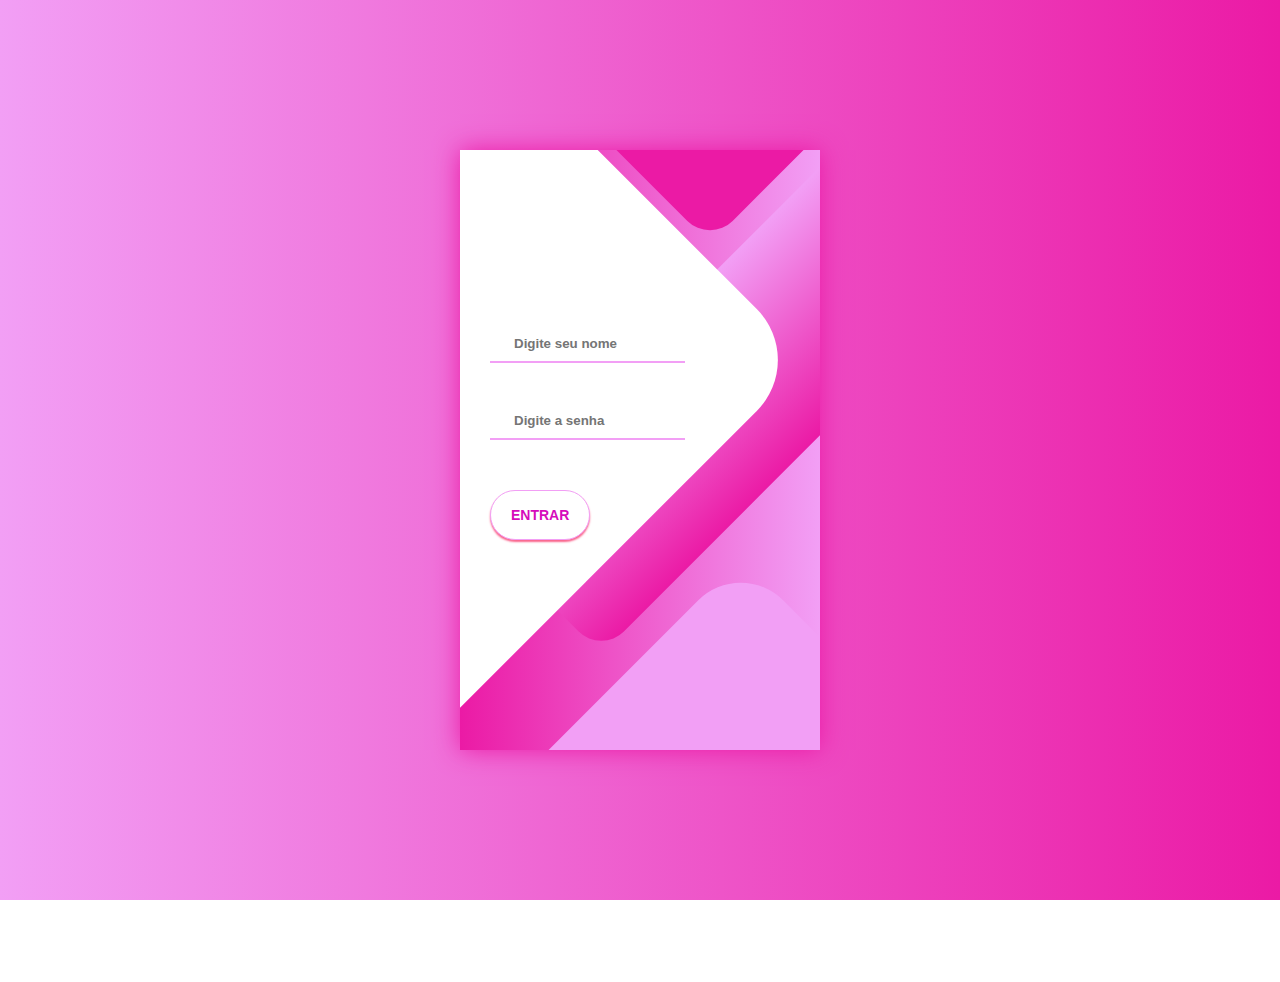
<file: index.html>
<!DOCTYPE html>
<html lang="en">
<head>
    <meta charset="UTF-8">
    <meta http-equiv="X-UA-Compatible" content="IE=edge">
    <meta name="viewport" content="width=device-width, initial-scale=1.0">
    <title>Presente</title>
    <link rel="stylesheet" href="css/style.css">
    <script>
        function botao(){
            var texto = document.getElementById("tx");
            var senha = document.getElementById("sn");
            
            var a = texto.value;
            var b = senha.value;

            if (a == "Mamãe" && b == "TeAmo"){
                window.location.href = "a.html";
            }else{
                window.location.href = "errou.html";
            }

        }
    </script>
</head>
<body>
    <div class="container">
        <div class="screen">
            <div class="screen__content">
                <form class="login">
                    <div class="login__field">
                        <i class="login__icon fas fa-user"></i>
                        <input type="text" id="tx" class="login__input" placeholder="Digite seu nome">
                    </div>
                    <div class="login__field">
                        <i class="login__icon fas fa-lock"></i>
                        <input type="password" id="sn" class="login__input" placeholder="Digite a senha">
                    </div>
                    <button type="button" onclick="botao()" class="button login__submit">
                        <span class="button__text">Entrar</span>
                        <i class="button__icon fas fa-chevron-right"></i>
                    </button>				
                </form>
            </div>
            <div class="screen__background">
                <span class="screen__background__shape screen__background__shape4"></span>
                <span class="screen__background__shape screen__background__shape3"></span>		
                <span class="screen__background__shape screen__background__shape2"></span>
                <span class="screen__background__shape screen__background__shape1"></span>
            </div>		
        </div>
    </div>
</body>
</html>
</file>
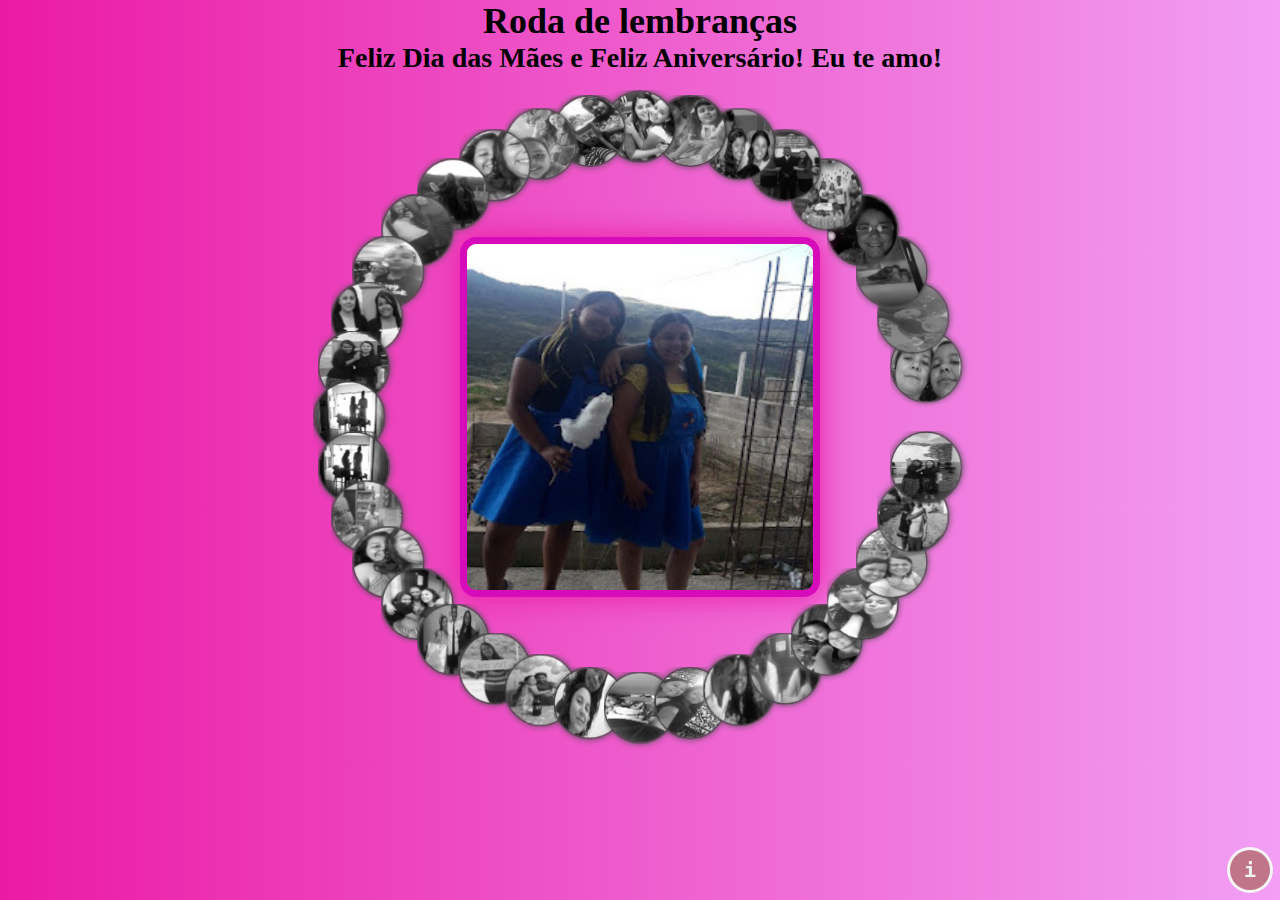
<file: a.html>
<!DOCTYPE html>
<html lang="en">
<head>
    <meta charset="UTF-8">
    <meta http-equiv="X-UA-Compatible" content="IE=edge">
    <meta name="viewport" content="width=device-width, initial-scale=1.0">
    <title>EuTeAmo</title>
    <link rel="stylesheet" href="css/style2.css">
</head>
<body>
    
<h2>Roda de lembranças</h2>
<h3>Feliz Dia das Mães e Feliz Aniversário! Eu te amo!</h3>
<section class="gallery">
  <input id="gallery__item--0" type="radio" name="gallery__items" checked="true"/>
  <label class="gallery__item" for="gallery__item--0">gallery item 0<img src="img/35.jpg" alt="Amur leopard image 0"/></label>
  <input id="gallery__item--1" type="radio" name="gallery__items"/>
  <label class="gallery__item" for="gallery__item--1">gallery item 1<img src="img/1.jpg" alt="Amur leopard image 1"/></label>
  <input id="gallery__item--2" type="radio" name="gallery__items"/>
  <label class="gallery__item" for="gallery__item--2">gallery item 2<img src="img/2.jpg" alt="Amur leopard image 2"/></label>
  <input id="gallery__item--3" type="radio" name="gallery__items"/>
  <label class="gallery__item" for="gallery__item--3">gallery item 3<img src="img/3.jpg" alt="Amur leopard image 3"/></label>
  <input id="gallery__item--4" type="radio" name="gallery__items"/>
  <label class="gallery__item" for="gallery__item--4">gallery item 4<img src="img/4.jpg" alt="Amur leopard image 4"/></label>
  <input id="gallery__item--5" type="radio" name="gallery__items"/>
  <label class="gallery__item" for="gallery__item--5">gallery item 5<img src="img/5.jpg" alt="Amur leopard image 5"/></label>
  <input id="gallery__item--6" type="radio" name="gallery__items"/>
  <label class="gallery__item" for="gallery__item--6">gallery item 6<img src="img/6.jpg" alt="Amur leopard image 6"/></label>
  <input id="gallery__item--7" type="radio" name="gallery__items"/>
  <label class="gallery__item" for="gallery__item--7">gallery item 7<img src="img/7.jpg" alt="Amur leopard image 7"/></label>
  <input id="gallery__item--8" type="radio" name="gallery__items"/>
  <label class="gallery__item" for="gallery__item--8">gallery item 8<img src="img/8.jpg" alt="Amur leopard image 8"/></label>
  <input id="gallery__item--9" type="radio" name="gallery__items"/>
  <label class="gallery__item" for="gallery__item--9">gallery item 9<img src="img/9.jpg" alt="Amur leopard image 9"/></label>
  <input id="gallery__item--10" type="radio" name="gallery__items"/>
  <label class="gallery__item" for="gallery__item--10">gallery item 10<img src="img/10.jpg" alt="Amur leopard image 10"/></label>
  <input id="gallery__item--11" type="radio" name="gallery__items"/>
  <label class="gallery__item" for="gallery__item--11">gallery item 11<img src="img/11.jpg" alt="Amur leopard image 11"/></label>
  <input id="gallery__item--12" type="radio" name="gallery__items"/>
  <label class="gallery__item" for="gallery__item--12">gallery item 12<img src="img/12.png" alt="Amur leopard image 12"/></label>
  <input id="gallery__item--13" type="radio" name="gallery__items"/>
  <label class="gallery__item" for="gallery__item--13">gallery item 13<img src="img/13.jpg" alt="Amur leopard image 13"/></label>
  <input id="gallery__item--14" type="radio" name="gallery__items"/>
  <label class="gallery__item" for="gallery__item--14">gallery item 14<img src="img/14.jpg" alt="Amur leopard image 14"/></label>
  <input id="gallery__item--15" type="radio" name="gallery__items"/>
  <label class="gallery__item" for="gallery__item--15">gallery item 15<img src="img/15.jpg" alt="Amur leopard image 15"/></label>
  <input id="gallery__item--16" type="radio" name="gallery__items"/>
  <label class="gallery__item" for="gallery__item--16">gallery item 16<img src="img/16.jpg" alt="Amur leopard image 16"/></label>
  <input id="gallery__item--17" type="radio" name="gallery__items"/>
  <label class="gallery__item" for="gallery__item--17">gallery item 17<img src="img/17.jpg" alt="Amur leopard image 17"/></label>
  <input id="gallery__item--18" type="radio" name="gallery__items"/>
  <label class="gallery__item" for="gallery__item--18">gallery item 18<img src="img/18.jpg" alt="Amur leopard image 18"/></label>
  <input id="gallery__item--19" type="radio" name="gallery__items"/>
  <label class="gallery__item" for="gallery__item--19">gallery item 19<img src="img/19.jpg" alt="Amur leopard image 19"/></label>
  <input id="gallery__item--20" type="radio" name="gallery__items"/>
  <label class="gallery__item" for="gallery__item--20">gallery item 20<img src="img/20.png" alt="Amur leopard image 20"/></label>
  <input id="gallery__item--21" type="radio" name="gallery__items"/>
  <label class="gallery__item" for="gallery__item--21">gallery item 21<img src="img/21.jpg" alt="Amur leopard image 21"/></label>
  <input id="gallery__item--22" type="radio" name="gallery__items"/>
  <label class="gallery__item" for="gallery__item--22">gallery item 22<img src="img/22.jpg" alt="Amur leopard image 22"/></label>
  <input id="gallery__item--23" type="radio" name="gallery__items"/>
  <label class="gallery__item" for="gallery__item--23">gallery item 23<img src="img/23.jpg" alt="Amur leopard image 23"/></label>
  <input id="gallery__item--24" type="radio" name="gallery__items"/>
  <label class="gallery__item" for="gallery__item--24">gallery item 24<img src="img/24.png" alt="Amur leopard image 24"/></label>
  <input id="gallery__item--25" type="radio" name="gallery__items"/>
  <label class="gallery__item" for="gallery__item--25">gallery item 25<img src="img/25.jpg" alt="Amur leopard image 25"/></label>
  <input id="gallery__item--26" type="radio" name="gallery__items"/>
  <label class="gallery__item" for="gallery__item--26">gallery item 26<img src="img/26.jpg" alt="Amur leopard image 26"/></label>
  <input id="gallery__item--27" type="radio" name="gallery__items"/>
  <label class="gallery__item" for="gallery__item--27">gallery item 27<img src="img/27.jpg" alt="Amur leopard image 27"/></label>
  <input id="gallery__item--28" type="radio" name="gallery__items"/>
  <label class="gallery__item" for="gallery__item--28">gallery item 28<img src="img/28.jpg" alt="Amur leopard image 28"/></label>
  <input id="gallery__item--29" type="radio" name="gallery__items"/>
  <label class="gallery__item" for="gallery__item--29">gallery item 29<img src="img/29.png" alt="Amur leopard image 29"/></label>
  <input id="gallery__item--30" type="radio" name="gallery__items"/>
  <label class="gallery__item" for="gallery__item--30">gallery item 30<img src="img/30.jpg" alt="Amur leopard image 30"/></label>
  <input id="gallery__item--31" type="radio" name="gallery__items"/>
  <label class="gallery__item" for="gallery__item--31">gallery item 31<img src="img/31.png" alt="Amur leopard image 31"/></label>
  <input id="gallery__item--32" type="radio" name="gallery__items"/>
  <label class="gallery__item" for="gallery__item--32">gallery item 32<img src="img/32.png" alt="Amur leopard image 32"/></label>
  <input id="gallery__item--33" type="radio" name="gallery__items"/>
  <label class="gallery__item" for="gallery__item--33">gallery item 33<img src="img/33.jpg" alt="Amur leopard image 33"/></label>
  <input id="gallery__item--34" type="radio" name="gallery__items"/>
  <label class="gallery__item" for="gallery__item--34">gallery item 34<img src="img/34.jpg" alt="Amur leopard image 34"/></label>
  <input id="gallery__item--35" type="radio" name="gallery__items"/>
  <label class="gallery__item" for="gallery__item--35">gallery item 35<img src="img/36.jpg" alt="Amur leopard image 35"/></label>
</section>
<section class="info">
  <input id="show" type="checkbox"/>
  <label for="show">show info</label>
  <section class="info__content">
    <p>
        Sabe, mãe
        Hoje eu peguei você ajoelhada
        Falando com Deus
        Agradecendo pela benção de filhinha
        Que um dia Ele lhe deu
        Para alegrar seu coração nos dias seus
    </p>
    <p> 
        Sabe, mãe
        Ainda estava em sua barriga e já sentia amor
        Até a música que mais gostava
        Eram as batidas do meu coração
        Embalando o seu sono e as emoções
    </p>
    <p>
        Mas, sabe mãe
        É você a maior benção que alguém já pode ter
        Já sei falar, andar, brincar e ainda sou o seu bebê
        Obrigado, mamãezinha, pelas noites mal dormidas
    </p>
    <p>  
        Obrigado, mãe
        Pra me fazer feliz você até virou menina
        Rola comigo entre os meus brinquedos e me ensina
        Que o melhor presente que eu ganhei da vida foi você
    </p>
    <p>
        Mas, sabe mãe
        É você a maior benção que alguém já pode ter
        Já sei falar, andar, brincar e ainda sou o seu bebê
        Obrigado, mamãezinha, pelas noites mal dormidas
    </p>
    <p> 
        Obrigado, mãe
        Pra me fazer feliz você até virou menina
        Rola comigo entre os meus brinquedos e me ensina
        Que o melhor presente que eu ganhei da vida foi você</p>
    
  </section>
</section>
</body>
</html>
</file>
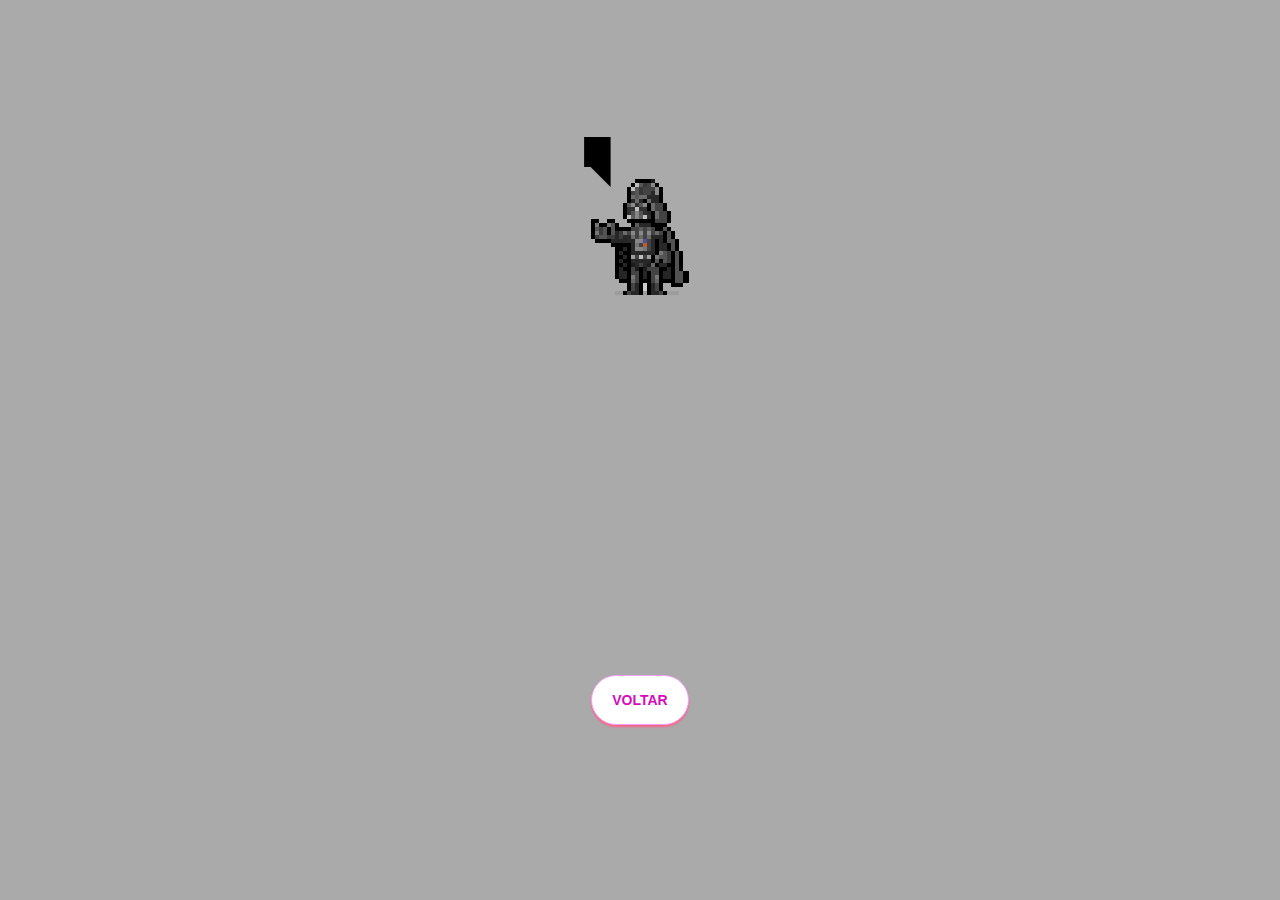
<file: errou.html>
<!DOCTYPE html>
<html lang="en">
<head>
    <meta charset="UTF-8">
    <meta http-equiv="X-UA-Compatible" content="IE=edge">
    <meta name="viewport" content="width=device-width, initial-scale=1.0">
    <title>Erroumamae</title>
    <style>
        body {
  margin: 0;
  height: 100vh;
  display: grid;
  place-items: center;
  background: #aaa;
}

.film {
  width: 98px;
  height: 120px;
  display: flex;
  position: relative;
}

.film:before {
  content: "";
  flex: 1;
  animation: dv-0 12s linear infinite;
}
.film::after {
  content: "  ";
  line-height: 30px;
  font-size: 22px;
  white-space: pre;
  font-family: monospace;
  font-weight: bold;
  text-align: center;
  position: absolute;
  bottom: 90%;
  right: 80%;
  padding-bottom: 20px;
  background: #000;
  color: #fff;
  clip-path: polygon(
    0 0,
    100% 0,
    100% 100%,
    calc(100% - 20px) calc(100% - 20px),
    0 calc(100% - 20px)
  );
  animation: dv-1 12s linear infinite;
}

@keyframes dv-0 {
  0%,
  31.2% {
    opacity: 0;
  }
  31.3%,
  100% {
    opacity: 1;
  }
}

@keyframes dv-1 {
  0%,
  15.5% {
    content: " Lilian? ";
  }
  15.6%,
  31.2% {
    content: " Mamãe?\ASou eu,\A a Ellen ";
  }
  31.3%,
  46.8% {
    content: " Olá ";
    background: #000;
    color: #F29FF5;
    font-size: 22px;
    clip-path: polygon(
      0 0,
      100% 0,
      100% 100%,
      calc(100% - 20px) calc(100% - 20px),
      0 calc(100% - 20px)
    );
  }
  46.9%,
  62.5% {
    content: " Você \A infelizmente\A errou ";
    background: #F29FF5;
    color:#000;
    font-size: 18px;
    clip-path: polygon(
      0 0,
      100% 0,
      100% calc(100% - 20px),
      20px calc(100% - 20px),
      0 100%
    );
  }
  62.6%,
  80% {
    content: " Tente \A novamente ";
    background: #000;
    color: #F29FF5;
    font-size: 22px;
    clip-path: polygon(
      0 0,
      100% 0,
      100% 100%,
      calc(100% - 20px) calc(100% - 20px),
      0 calc(100% - 20px)
    );
  }
  80.1%,
  85% {
    content: " Boa sorte ";
    background: #F29FF5;
    color: #000;
    font-size: 18px;
    clip-path: polygon(
      0 0,
      100% 0,
      100% calc(100% - 20px),
      20px calc(100% - 20px),
      0 100%
    );
  }
  85.1%,
  100% {
    content: " Não digite \A nada errado ";
    background: #F29FF5 ;
    color: #000;
    font-size: 18px;
    clip-path: polygon(
      0 0,
      100% 0,
      100% calc(100% - 20px),
      20px calc(100% - 20px),
      0 100%
    );
  }
}

/**/
.film {
  background: linear-gradient(
        90deg,
        #0000 0 0px,
        #0000 0 4px,
        #0000 0 8px,
        #0000 0 12px,
        #0000 0 16px,
        #0000 0 20px,
        #0000 0 24px,
        #0000 0 28px,
        #0000 0 32px,
        #0000 0 36px,
        #0000 0 40px,
        #0000 0 44px,
        #0000 0 48px,
        #0000 0 52px,
        #0000 0 56px,
        #0000 0 60px,
        #0000 0 64px,
        #0000 0 68px,
        #0000 0 72px,
        #0000 0 76px,
        #0000 0 80px,
        #0000 0 84px,
        #0000 0 88px,
        #0000 0 92px,
        #0000 0 96px
      )
      0 0px/100% 4px no-repeat,
    linear-gradient(
        90deg,
        #0000 0 0px,
        #0000 0 4px,
        #0000 0 8px,
        #0000 0 12px,
        #0000 0 16px,
        #0000 0 20px,
        #0000 0 24px,
        #0000 0 28px,
        #0000 0 32px,
        #0000 0 36px,
        #0000 0 40px,
        #0000 0 44px,
        rgba(0, 0, 0, 1) 0 48px,
        rgba(0, 0, 0, 1) 0 52px,
        rgba(0, 0, 0, 1) 0 56px,
        rgba(0, 0, 0, 1) 0 60px,
        rgba(28, 28, 28, 1) 0 64px,
        #0000 0 68px,
        #0000 0 72px,
        #0000 0 76px,
        #0000 0 80px,
        #0000 0 84px,
        #0000 0 88px,
        #0000 0 92px,
        #0000 0 96px
      )
      0 4px/100% 4px no-repeat,
    linear-gradient(
        90deg,
        #0000 0 0px,
        #0000 0 4px,
        #0000 0 8px,
        #0000 0 12px,
        #0000 0 16px,
        #0000 0 20px,
        #0000 0 24px,
        #0000 0 28px,
        #0000 0 32px,
        #0000 0 36px,
        #0000 0 40px,
        rgba(0, 0, 0, 1) 0 44px,
        rgba(190, 190, 190, 1) 0 48px,
        rgba(87, 87, 87, 1) 0 52px,
        rgba(56, 56, 56, 1) 0 56px,
        rgba(67, 67, 67, 1) 0 60px,
        rgba(137, 137, 137, 1) 0 64px,
        rgba(0, 0, 0, 1) 0 68px,
        #0000 0 72px,
        #0000 0 76px,
        #0000 0 80px,
        #0000 0 84px,
        #0000 0 88px,
        #0000 0 92px,
        #0000 0 96px
      )
      0 8px/100% 4px no-repeat,
    linear-gradient(
        90deg,
        #0000 0 0px,
        #0000 0 4px,
        #0000 0 8px,
        #0000 0 12px,
        #0000 0 16px,
        #0000 0 20px,
        #0000 0 24px,
        #0000 0 28px,
        #0000 0 32px,
        #0000 0 36px,
        rgba(0, 0, 0, 1) 0 40px,
        rgba(190, 190, 190, 1) 0 44px,
        rgba(87, 87, 87, 1) 0 48px,
        rgba(56, 56, 56, 1) 0 52px,
        rgba(67, 67, 67, 1) 0 56px,
        rgba(67, 67, 67, 1) 0 60px,
        rgba(67, 67, 67, 1) 0 64px,
        rgba(137, 137, 137, 1) 0 68px,
        rgba(0, 0, 0, 1) 0 72px,
        #0000 0 76px,
        #0000 0 80px,
        #0000 0 84px,
        #0000 0 88px,
        #0000 0 92px,
        #0000 0 96px
      )
      0 12px/100% 4px no-repeat,
    linear-gradient(
        90deg,
        #0000 0 0px,
        #0000 0 4px,
        #0000 0 8px,
        #0000 0 12px,
        #0000 0 16px,
        #0000 0 20px,
        #0000 0 24px,
        #0000 0 28px,
        #0000 0 32px,
        #0000 0 36px,
        rgba(0, 0, 0, 1) 0 40px,
        rgba(67, 67, 67, 1) 0 44px,
        rgba(87, 87, 87, 1) 0 48px,
        rgba(56, 56, 56, 1) 0 52px,
        rgba(67, 67, 67, 1) 0 56px,
        rgba(67, 67, 67, 1) 0 60px,
        rgba(40, 40, 40, 1) 0 64px,
        rgba(137, 137, 137, 1) 0 68px,
        rgba(0, 0, 0, 1) 0 72px,
        #0000 0 76px,
        #0000 0 80px,
        #0000 0 84px,
        #0000 0 88px,
        #0000 0 92px,
        #0000 0 96px
      )
      0 16px/100% 4px no-repeat,
    linear-gradient(
        90deg,
        #0000 0 0px,
        #0000 0 4px,
        #0000 0 8px,
        #0000 0 12px,
        #0000 0 16px,
        #0000 0 20px,
        #0000 0 24px,
        #0000 0 28px,
        #0000 0 32px,
        #0000 0 36px,
        rgba(0, 0, 0, 1) 0 40px,
        rgba(107, 107, 107, 1) 0 44px,
        rgba(87, 87, 87, 1) 0 48px,
        rgba(107, 107, 107, 1) 0 52px,
        rgba(107, 107, 107, 1) 0 56px,
        rgba(40, 40, 40, 1) 0 60px,
        rgba(40, 40, 40, 1) 0 64px,
        rgba(40, 40, 40, 1) 0 68px,
        rgba(0, 0, 0, 1) 0 72px,
        #0000 0 76px,
        #0000 0 80px,
        #0000 0 84px,
        #0000 0 88px,
        #0000 0 92px,
        #0000 0 96px
      )
      0 20px/100% 4px no-repeat,
    linear-gradient(
        90deg,
        #0000 0 0px,
        #0000 0 4px,
        #0000 0 8px,
        #0000 0 12px,
        #0000 0 16px,
        #0000 0 20px,
        #0000 0 24px,
        #0000 0 28px,
        #0000 0 32px,
        #0000 0 36px,
        rgba(0, 0, 0, 1) 0 40px,
        rgba(40, 40, 40, 1) 0 44px,
        rgba(105, 105, 105, 1) 0 48px,
        rgba(40, 40, 40, 1) 0 52px,
        rgba(0, 0, 0, 1) 0 56px,
        rgba(107, 107, 107, 1) 0 60px,
        rgba(40, 40, 40, 1) 0 64px,
        rgba(40, 40, 40, 1) 0 68px,
        rgba(0, 0, 0, 1) 0 72px,
        #0000 0 76px,
        #0000 0 80px,
        #0000 0 84px,
        #0000 0 88px,
        #0000 0 92px,
        #0000 0 96px
      )
      0 24px/100% 4px no-repeat,
    linear-gradient(
        90deg,
        #0000 0 0px,
        #0000 0 4px,
        #0000 0 8px,
        #0000 0 12px,
        #0000 0 16px,
        #0000 0 20px,
        #0000 0 24px,
        #0000 0 28px,
        #0000 0 32px,
        rgba(0, 0, 0, 1) 0 36px,
        rgba(87, 87, 87, 1) 0 40px,
        rgba(137, 137, 137, 1) 0 44px,
        rgba(48, 48, 48, 1) 0 48px,
        rgba(87, 87, 87, 1) 0 52px,
        rgba(137, 137, 137, 1) 0 56px,
        rgba(0, 0, 0, 1) 0 60px,
        rgba(107, 107, 107, 1) 0 64px,
        rgba(67, 67, 67, 1) 0 68px,
        rgba(67, 67, 67, 1) 0 72px,
        rgba(0, 0, 0, 1) 0 76px,
        #0000 0 80px,
        #0000 0 84px,
        #0000 0 88px,
        #0000 0 92px,
        #0000 0 96px
      )
      0 28px/100% 4px no-repeat,
    linear-gradient(
        90deg,
        #0000 0 0px,
        #0000 0 4px,
        #0000 0 8px,
        #0000 0 12px,
        #0000 0 16px,
        #0000 0 20px,
        #0000 0 24px,
        #0000 0 28px,
        #0000 0 32px,
        rgba(0, 0, 0, 1) 0 36px,
        rgba(48, 48, 48, 1) 0 40px,
        rgba(48, 48, 48, 1) 0 44px,
        rgba(190, 190, 190, 1) 0 48px,
        rgba(48, 48, 48, 1) 0 52px,
        rgba(48, 48, 48, 1) 0 56px,
        rgba(0, 0, 0, 1) 0 60px,
        rgba(107, 107, 107, 1) 0 64px,
        rgba(67, 67, 67, 1) 0 68px,
        rgba(67, 67, 67, 1) 0 72px,
        rgba(0, 0, 0, 1) 0 76px,
        #0000 0 80px,
        #0000 0 84px,
        #0000 0 88px,
        #0000 0 92px,
        #0000 0 96px
      )
      0 32px/100% 4px no-repeat,
    linear-gradient(
        90deg,
        #0000 0 0px,
        #0000 0 4px,
        #0000 0 8px,
        #0000 0 12px,
        #0000 0 16px,
        #0000 0 20px,
        #0000 0 24px,
        #0000 0 28px,
        #0000 0 32px,
        rgba(0, 0, 0, 1) 0 36px,
        rgba(48, 48, 48, 1) 0 40px,
        rgba(83, 83, 83, 1) 0 44px,
        rgba(134, 134, 134, 1) 0 48px,
        rgba(83, 83, 83, 1) 0 52px,
        rgba(48, 48, 48, 1) 0 56px,
        rgba(40, 40, 40, 1) 0 60px,
        rgba(0, 0, 0, 1) 0 64px,
        rgba(107, 107, 107, 1) 0 68px,
        rgba(67, 67, 67, 1) 0 72px,
        rgba(67, 67, 67, 1) 0 76px,
        rgba(0, 0, 0, 1) 0 80px,
        #0000 0 84px,
        #0000 0 88px,
        #0000 0 92px,
        #0000 0 96px
      )
      0 36px/100% 4px no-repeat,
    linear-gradient(
        90deg,
        #0000 0 0px,
        #0000 0 4px,
        #0000 0 8px,
        #0000 0 12px,
        #0000 0 16px,
        #0000 0 20px,
        #0000 0 24px,
        #0000 0 28px,
        #0000 0 32px,
        rgba(0, 0, 0, 1) 0 36px,
        rgba(190, 190, 190, 1) 0 40px,
        rgba(92, 92, 92, 1) 0 44px,
        rgba(134, 134, 134, 1) 0 48px,
        rgba(92, 92, 92, 1) 0 52px,
        rgba(190, 190, 190, 1) 0 56px,
        rgba(48, 48, 48, 1) 0 60px,
        rgba(0, 0, 0, 1) 0 64px,
        rgba(107, 107, 107, 1) 0 68px,
        rgba(67, 67, 67, 1) 0 72px,
        rgba(67, 67, 67, 1) 0 76px,
        rgba(0, 0, 0, 1) 0 80px,
        #0000 0 84px,
        #0000 0 88px,
        #0000 0 92px,
        #0000 0 96px
      )
      0 40px/100% 4px no-repeat,
    linear-gradient(
        90deg,
        #0000 0 0px,
        #0000 0 4px,
        #0000 0 8px,
        #0000 0 12px,
        #0000 0 16px,
        #0000 0 20px,
        #0000 0 24px,
        #0000 0 28px,
        #0000 0 32px,
        #0000 0 36px,
        rgba(0, 0, 0, 1) 0 40px,
        rgba(0, 0, 0, 1) 0 44px,
        rgba(0, 0, 0, 1) 0 48px,
        rgba(0, 0, 0, 1) 0 52px,
        rgba(0, 0, 0, 1) 0 56px,
        rgba(0, 0, 0, 1) 0 60px,
        rgba(0, 0, 0, 1) 0 64px,
        rgba(67, 67, 67, 1) 0 68px,
        rgba(67, 67, 67, 1) 0 72px,
        rgba(67, 67, 67, 1) 0 76px,
        rgba(0, 0, 0, 1) 0 80px,
        #0000 0 84px,
        #0000 0 88px,
        #0000 0 92px,
        #0000 0 96px
      )
      0 44px/100% 4px no-repeat,
    linear-gradient(
        90deg,
        #0000 0 0px,
        #0000 0 4px,
        #0000 0 8px,
        #0000 0 12px,
        #0000 0 16px,
        #0000 0 20px,
        #0000 0 24px,
        #0000 0 28px,
        #0000 0 32px,
        #0000 0 36px,
        #0000 0 40px,
        rgba(0, 0, 0, 1) 0 44px,
        rgba(92, 92, 92, 1) 0 48px,
        rgba(40, 40, 40, 1) 0 52px,
        rgba(40, 40, 40, 1) 0 56px,
        rgba(40, 40, 40, 1) 0 60px,
        rgba(0, 0, 0, 1) 0 64px,
        rgba(0, 0, 0, 1) 0 68px,
        rgba(0, 0, 0, 1) 0 72px,
        rgba(0, 0, 0, 1) 0 76px,
        #0000 0 80px,
        #0000 0 84px,
        #0000 0 88px,
        #0000 0 92px,
        #0000 0 96px
      )
      0 48px/100% 4px no-repeat,
    linear-gradient(
        90deg,
        #0000 0 0px,
        #0000 0 4px,
        #0000 0 8px,
        #0000 0 12px,
        #0000 0 16px,
        #0000 0 20px,
        #0000 0 24px,
        #0000 0 28px,
        #0000 0 32px,
        rgba(0, 0, 0, 1) 0 36px,
        rgba(0, 0, 0, 1) 0 40px,
        rgba(92, 92, 92, 1) 0 44px,
        rgba(67, 67, 67, 1) 0 48px,
        rgba(92, 92, 92, 1) 0 52px,
        rgba(67, 67, 67, 1) 0 56px,
        rgba(92, 92, 92, 1) 0 60px,
        rgba(67, 67, 67, 1) 0 64px,
        rgba(0, 0, 0, 1) 0 68px,
        rgba(0, 0, 0, 1) 0 72px,
        rgba(82, 82, 82, 1) 0 76px,
        rgba(0, 0, 0, 1) 0 80px,
        #0000 0 84px,
        #0000 0 88px,
        #0000 0 92px,
        #0000 0 96px
      )
      0 52px/100% 4px no-repeat,
    linear-gradient(
        90deg,
        #0000 0 0px,
        #0000 0 4px,
        #0000 0 8px,
        #0000 0 12px,
        #0000 0 16px,
        #0000 0 20px,
        #0000 0 24px,
        #0000 0 28px,
        rgba(0, 0, 0, 1) 0 32px,
        rgba(0, 0, 0, 1) 0 36px,
        rgba(67, 67, 67, 1) 0 40px,
        rgba(137, 137, 137, 1) 0 44px,
        rgba(67, 67, 67, 1) 0 48px,
        rgba(137, 137, 137, 1) 0 52px,
        rgba(67, 67, 67, 1) 0 56px,
        rgba(137, 137, 137, 1) 0 60px,
        rgba(67, 67, 67, 1) 0 64px,
        rgba(107, 107, 107, 1) 0 68px,
        rgba(67, 67, 67, 1) 0 72px,
        rgba(0, 0, 0, 1) 0 76px,
        rgba(82, 82, 82, 1) 0 80px,
        rgba(0, 0, 0, 1) 0 84px,
        #0000 0 88px,
        #0000 0 92px,
        #0000 0 96px
      )
      0 56px/100% 4px no-repeat,
    linear-gradient(
        90deg,
        #0000 0 0px,
        #0000 0 4px,
        #0000 0 8px,
        #0000 0 12px,
        #0000 0 16px,
        #0000 0 20px,
        #0000 0 24px,
        #0000 0 28px,
        rgba(0, 0, 0, 1) 0 32px,
        rgba(0, 0, 0, 1) 0 36px,
        rgba(38, 38, 38, 1) 0 40px,
        rgba(92, 92, 92, 1) 0 44px,
        rgba(67, 67, 67, 1) 0 48px,
        rgba(92, 92, 92, 1) 0 52px,
        rgba(67, 67, 67, 1) 0 56px,
        rgba(92, 92, 92, 1) 0 60px,
        rgba(40, 40, 40, 1) 0 64px,
        rgba(40, 40, 40, 1) 0 68px,
        rgba(40, 40, 40, 1) 0 72px,
        rgba(0, 0, 0, 1) 0 76px,
        rgba(82, 82, 82, 1) 0 80px,
        rgba(0, 0, 0, 1) 0 84px,
        #0000 0 88px,
        #0000 0 92px,
        #0000 0 96px
      )
      0 60px/100% 4px no-repeat,
    linear-gradient(
        90deg,
        #0000 0 0px,
        #0000 0 4px,
        #0000 0 8px,
        #0000 0 12px,
        #0000 0 16px,
        #0000 0 20px,
        #0000 0 24px,
        #0000 0 28px,
        rgba(0, 0, 0, 1) 0 32px,
        rgba(0, 0, 0, 1) 0 36px,
        rgba(38, 38, 38, 1) 0 40px,
        rgba(40, 40, 40, 1) 0 44px,
        rgba(134, 134, 134, 1) 0 48px,
        rgba(134, 134, 134, 1) 0 52px,
        rgba(86, 80, 144, 1) 0 56px,
        rgba(67, 67, 67, 1) 0 60px,
        rgba(40, 40, 40, 1) 0 64px,
        rgba(0, 0, 0, 1) 0 68px,
        rgba(40, 40, 40, 1) 0 72px,
        rgba(0, 0, 0, 1) 0 76px,
        rgba(82, 82, 82, 1) 0 80px,
        rgba(82, 82, 82, 1) 0 84px,
        rgba(0, 0, 0, 1) 0 88px,
        #0000 0 92px,
        #0000 0 96px
      )
      0 64px/100% 4px no-repeat,
    linear-gradient(
        90deg,
        #0000 0 0px,
        #0000 0 4px,
        #0000 0 8px,
        #0000 0 12px,
        #0000 0 16px,
        #0000 0 20px,
        #0000 0 24px,
        rgba(0, 0, 0, 1) 0 28px,
        rgba(0, 0, 0, 1) 0 32px,
        rgba(38, 38, 38, 1) 0 36px,
        rgba(0, 0, 0, 1) 0 40px,
        rgba(40, 40, 40, 1) 0 44px,
        rgba(119, 119, 119, 1) 0 48px,
        rgba(68, 68, 68, 1) 0 52px,
        rgba(183, 94, 56, 1) 0 56px,
        rgba(67, 67, 67, 1) 0 60px,
        rgba(40, 40, 40, 1) 0 64px,
        rgba(0, 0, 0, 1) 0 68px,
        rgba(40, 40, 40, 1) 0 72px,
        rgba(40, 40, 40, 1) 0 76px,
        rgba(0, 0, 0, 1) 0 80px,
        rgba(82, 82, 82, 1) 0 84px,
        rgba(0, 0, 0, 1) 0 88px,
        #0000 0 92px,
        #0000 0 96px
      )
      0 68px/100% 4px no-repeat,
    linear-gradient(
        90deg,
        #0000 0 0px,
        #0000 0 4px,
        #0000 0 8px,
        #0000 0 12px,
        #0000 0 16px,
        #0000 0 20px,
        #0000 0 24px,
        rgba(0, 0, 0, 1) 0 28px,
        rgba(0, 0, 0, 1) 0 32px,
        rgba(38, 38, 38, 1) 0 36px,
        rgba(0, 0, 0, 1) 0 40px,
        rgba(40, 40, 40, 1) 0 44px,
        rgba(134, 134, 134, 1) 0 48px,
        rgba(134, 134, 134, 1) 0 52px,
        rgba(119, 119, 119, 1) 0 56px,
        rgba(67, 67, 67, 1) 0 60px,
        rgba(40, 40, 40, 1) 0 64px,
        rgba(0, 0, 0, 1) 0 68px,
        rgba(40, 40, 40, 1) 0 72px,
        rgba(40, 40, 40, 1) 0 76px,
        rgba(0, 0, 0, 1) 0 80px,
        rgba(82, 82, 82, 1) 0 84px,
        rgba(0, 0, 0, 1) 0 88px,
        #0000 0 92px,
        #0000 0 96px
      )
      0 72px/100% 4px no-repeat,
    linear-gradient(
        90deg,
        #0000 0 0px,
        #0000 0 4px,
        #0000 0 8px,
        #0000 0 12px,
        #0000 0 16px,
        #0000 0 20px,
        #0000 0 24px,
        rgba(0, 0, 0, 1) 0 28px,
        rgba(0, 0, 0, 1) 0 32px,
        rgba(119, 119, 119, 1) 0 36px,
        rgba(0, 0, 0, 1) 0 40px,
        rgba(40, 40, 40, 1) 0 44px,
        rgba(40, 40, 40, 1) 0 48px,
        rgba(40, 40, 40, 1) 0 52px,
        rgba(40, 40, 40, 1) 0 56px,
        rgba(40, 40, 40, 1) 0 60px,
        rgba(40, 40, 40, 1) 0 64px,
        rgba(0, 0, 0, 1) 0 68px,
        rgba(119, 119, 119, 1) 0 72px,
        rgba(84, 84, 84, 1) 0 76px,
        rgba(60, 60, 60, 1) 0 80px,
        rgba(0, 0, 0, 1) 0 84px,
        rgba(82, 82, 82, 1) 0 88px,
        rgba(0, 0, 0, 1) 0 92px,
        #0000 0 96px
      )
      0 76px/100% 4px no-repeat,
    linear-gradient(
        90deg,
        #0000 0 0px,
        #0000 0 4px,
        #0000 0 8px,
        #0000 0 12px,
        #0000 0 16px,
        #0000 0 20px,
        #0000 0 24px,
        rgba(0, 0, 0, 1) 0 28px,
        rgba(119, 119, 119, 1) 0 32px,
        rgba(84, 84, 84, 1) 0 36px,
        rgba(0, 0, 0, 1) 0 40px,
        rgba(158, 158, 158, 1) 0 44px,
        rgba(68, 68, 68, 1) 0 48px,
        rgba(190, 190, 190, 1) 0 52px,
        rgba(68, 68, 68, 1) 0 56px,
        rgba(158, 158, 158, 1) 0 60px,
        rgba(0, 0, 0, 1) 0 64px,
        rgba(119, 119, 119, 1) 0 68px,
        rgba(84, 84, 84, 1) 0 72px,
        rgba(84, 84, 84, 1) 0 76px,
        rgba(60, 60, 60, 1) 0 80px,
        rgba(0, 0, 0, 1) 0 84px,
        rgba(82, 82, 82, 1) 0 88px,
        rgba(0, 0, 0, 1) 0 92px,
        #0000 0 96px
      )
      0 80px/100% 4px no-repeat,
    linear-gradient(
        90deg,
        #0000 0 0px,
        #0000 0 4px,
        #0000 0 8px,
        #0000 0 12px,
        #0000 0 16px,
        #0000 0 20px,
        #0000 0 24px,
        rgba(0, 0, 0, 1) 0 28px,
        rgba(84, 84, 84, 1) 0 32px,
        rgba(0, 0, 0, 1) 0 36px,
        rgba(0, 0, 0, 1) 0 40px,
        rgba(40, 40, 40, 1) 0 44px,
        rgba(40, 40, 40, 1) 0 48px,
        rgba(40, 40, 40, 1) 0 52px,
        rgba(40, 40, 40, 1) 0 56px,
        rgba(40, 40, 40, 1) 0 60px,
        rgba(0, 0, 0, 1) 0 64px,
        rgba(84, 84, 84, 1) 0 68px,
        rgba(0, 0, 0, 1) 0 72px,
        rgba(84, 84, 84, 1) 0 76px,
        rgba(60, 60, 60, 1) 0 80px,
        rgba(0, 0, 0, 1) 0 84px,
        rgba(82, 82, 82, 1) 0 88px,
        rgba(0, 0, 0, 1) 0 92px,
        #0000 0 96px
      )
      0 84px/100% 4px no-repeat,
    linear-gradient(
        90deg,
        #0000 0 0px,
        #0000 0 4px,
        #0000 0 8px,
        #0000 0 12px,
        #0000 0 16px,
        #0000 0 20px,
        #0000 0 24px,
        rgba(0, 0, 0, 1) 0 28px,
        rgba(38, 38, 38, 1) 0 32px,
        rgba(38, 38, 38, 1) 0 36px,
        rgba(0, 0, 0, 1) 0 40px,
        rgba(28, 28, 28, 1) 0 44px,
        rgba(40, 40, 40, 1) 0 48px,
        rgba(68, 68, 68, 1) 0 52px,
        rgba(40, 40, 40, 1) 0 56px,
        rgba(28, 28, 28, 1) 0 60px,
        rgba(103, 103, 103, 1) 0 64px,
        rgba(0, 0, 0, 1) 0 68px,
        rgba(38, 38, 38, 1) 0 72px,
        rgba(38, 38, 38, 1) 0 76px,
        rgba(0, 0, 0, 1) 0 80px,
        rgba(0, 0, 0, 1) 0 84px,
        rgba(82, 82, 82, 1) 0 88px,
        rgba(0, 0, 0, 1) 0 92px,
        #0000 0 96px
      )
      0 88px/100% 4px no-repeat,
    linear-gradient(
        90deg,
        #0000 0 0px,
        #0000 0 4px,
        #0000 0 8px,
        #0000 0 12px,
        #0000 0 16px,
        #0000 0 20px,
        #0000 0 24px,
        rgba(0, 0, 0, 1) 0 28px,
        rgba(0, 0, 0, 1) 0 32px,
        rgba(0, 0, 0, 1) 0 36px,
        rgba(0, 0, 0, 1) 0 40px,
        rgba(68, 68, 68, 1) 0 44px,
        rgba(28, 28, 28, 1) 0 48px,
        rgba(0, 0, 0, 1) 0 52px,
        rgba(28, 28, 28, 1) 0 56px,
        rgba(68, 68, 68, 1) 0 60px,
        rgba(68, 68, 68, 1) 0 64px,
        rgba(68, 68, 68, 1) 0 68px,
        rgba(0, 0, 0, 1) 0 72px,
        rgba(0, 0, 0, 1) 0 76px,
        rgba(38, 38, 38, 1) 0 80px,
        rgba(0, 0, 0, 1) 0 84px,
        rgba(82, 82, 82, 1) 0 88px,
        rgba(0, 0, 0, 1) 0 92px,
        #0000 0 96px
      )
      0 92px/100% 4px no-repeat,
    linear-gradient(
        90deg,
        #0000 0 0px,
        #0000 0 4px,
        #0000 0 8px,
        #0000 0 12px,
        #0000 0 16px,
        #0000 0 20px,
        #0000 0 24px,
        rgba(0, 0, 0, 1) 0 28px,
        rgba(38, 38, 38, 1) 0 32px,
        rgba(38, 38, 38, 1) 0 36px,
        rgba(0, 0, 0, 1) 0 40px,
        rgba(68, 68, 68, 1) 0 44px,
        rgba(68, 68, 68, 1) 0 48px,
        rgba(0, 0, 0, 1) 0 52px,
        rgba(38, 38, 38, 1) 0 56px,
        rgba(0, 0, 0, 1) 0 60px,
        rgba(68, 68, 68, 1) 0 64px,
        rgba(68, 68, 68, 1) 0 68px,
        rgba(0, 0, 0, 1) 0 72px,
        rgba(38, 38, 38, 1) 0 76px,
        rgba(38, 38, 38, 1) 0 80px,
        rgba(0, 0, 0, 1) 0 84px,
        rgba(82, 82, 82, 1) 0 88px,
        rgba(82, 82, 82, 1) 0 92px,
        rgba(0, 0, 0, 1) 0 96px
      )
      0 96px/100% 4px no-repeat,
    linear-gradient(
        90deg,
        #0000 0 0px,
        #0000 0 4px,
        #0000 0 8px,
        #0000 0 12px,
        #0000 0 16px,
        #0000 0 20px,
        #0000 0 24px,
        rgba(0, 0, 0, 1) 0 28px,
        rgba(38, 38, 38, 1) 0 32px,
        rgba(38, 38, 38, 1) 0 36px,
        rgba(0, 0, 0, 1) 0 40px,
        rgba(119, 119, 119, 1) 0 44px,
        rgba(68, 68, 68, 1) 0 48px,
        rgba(0, 0, 0, 1) 0 52px,
        rgba(38, 38, 38, 1) 0 56px,
        rgba(0, 0, 0, 1) 0 60px,
        rgba(68, 68, 68, 1) 0 64px,
        rgba(119, 119, 119, 1) 0 68px,
        rgba(0, 0, 0, 1) 0 72px,
        rgba(38, 38, 38, 1) 0 76px,
        rgba(38, 38, 38, 1) 0 80px,
        rgba(0, 0, 0, 1) 0 84px,
        rgba(82, 82, 82, 1) 0 88px,
        rgba(82, 82, 82, 1) 0 92px,
        rgba(0, 0, 0, 1) 0 96px
      )
      0 100px/100% 4px no-repeat,
    linear-gradient(
        90deg,
        #0000 0 0px,
        #0000 0 4px,
        #0000 0 8px,
        #0000 0 12px,
        #0000 0 16px,
        #0000 0 20px,
        #0000 0 24px,
        #0000 0 28px,
        rgba(0, 0, 0, 1) 0 32px,
        rgba(0, 0, 0, 1) 0 36px,
        rgba(0, 0, 0, 1) 0 40px,
        rgba(103, 103, 103, 1) 0 44px,
        rgba(68, 68, 68, 1) 0 48px,
        rgba(0, 0, 0, 1) 0 52px,
        rgba(0, 0, 0, 1) 0 56px,
        rgba(0, 0, 0, 1) 0 60px,
        rgba(68, 68, 68, 1) 0 64px,
        rgba(103, 103, 103, 1) 0 68px,
        rgba(0, 0, 0, 1) 0 72px,
        rgba(0, 0, 0, 1) 0 76px,
        rgba(0, 0, 0, 1) 0 80px,
        rgba(0, 0, 0, 1) 0 84px,
        rgba(82, 82, 82, 1) 0 88px,
        rgba(82, 82, 82, 1) 0 92px,
        rgba(0, 0, 0, 1) 0 96px
      )
      0 104px/100% 4px no-repeat,
    linear-gradient(
        90deg,
        #0000 0 0px,
        #0000 0 4px,
        #0000 0 8px,
        #0000 0 12px,
        #0000 0 16px,
        #0000 0 20px,
        #0000 0 24px,
        #0000 0 28px,
        #0000 0 32px,
        #0000 0 36px,
        rgba(0, 0, 0, 1) 0 40px,
        rgba(68, 68, 68, 1) 0 44px,
        rgba(38, 38, 38, 1) 0 48px,
        rgba(0, 0, 0, 1) 0 52px,
        rgba(204, 204, 204, 1) 0 56px,
        rgba(0, 0, 0, 1) 0 60px,
        rgba(38, 38, 38, 1) 0 64px,
        rgba(68, 68, 68, 1) 0 68px,
        rgba(0, 0, 0, 1) 0 72px,
        #0000 0 76px,
        #0000 0 80px,
        rgba(0, 0, 0, 1) 0 84px,
        rgba(0, 0, 0, 1) 0 88px,
        rgba(0, 0, 0, 1) 0 92px,
        #0000 0 96px
      )
      0 108px/100% 4px no-repeat,
    linear-gradient(
        90deg,
        #0000 0 0px,
        #0000 0 4px,
        #0000 0 8px,
        #0000 0 12px,
        #0000 0 16px,
        #0000 0 20px,
        #0000 0 24px,
        #0000 0 28px,
        #0000 0 32px,
        #0000 0 36px,
        rgba(0, 0, 0, 1) 0 40px,
        rgba(68, 68, 68, 1) 0 44px,
        rgba(38, 38, 38, 1) 0 48px,
        rgba(0, 0, 0, 1) 0 52px,
        rgba(204, 204, 204, 1) 0 56px,
        rgba(0, 0, 0, 1) 0 60px,
        rgba(38, 38, 38, 1) 0 64px,
        rgba(68, 68, 68, 1) 0 68px,
        rgba(0, 0, 0, 1) 0 72px,
        #0000 0 76px,
        #0000 0 80px,
        #0000 0 84px,
        #0000 0 88px,
        #0000 0 92px,
        #0000 0 96px
      )
      0 112px/100% 4px no-repeat,
    linear-gradient(
        90deg,
        #0000 0 0px,
        #0000 0 4px,
        #0000 0 8px,
        #0000 0 12px,
        #0000 0 16px,
        #0000 0 20px,
        #0000 0 24px,
        rgba(157, 157, 157, 1) 0 28px,
        rgba(157, 157, 157, 1) 0 32px,
        rgba(0, 0, 0, 1) 0 36px,
        rgba(68, 68, 68, 1) 0 40px,
        rgba(38, 38, 38, 1) 0 44px,
        rgba(38, 38, 38, 1) 0 48px,
        rgba(0, 0, 0, 1) 0 52px,
        rgba(157, 157, 157, 1) 0 56px,
        rgba(0, 0, 0, 1) 0 60px,
        rgba(38, 38, 38, 1) 0 64px,
        rgba(38, 38, 38, 1) 0 68px,
        rgba(68, 68, 68, 1) 0 72px,
        rgba(0, 0, 0, 1) 0 76px,
        rgba(157, 157, 157, 1) 0 80px,
        rgba(157, 157, 157, 1) 0 84px,
        rgba(157, 157, 157, 1) 0 88px,
        #0000 0 92px,
        #0000 0 96px
      )
      0 116px/100% 4px no-repeat,
    #0000;
}

.film:before {
  background: linear-gradient(
        90deg,
        #0000 0 0px,
        #0000 0 4px,
        #0000 0 8px,
        #0000 0 12px,
        #0000 0 16px,
        #0000 0 20px,
        #0000 0 24px,
        #0000 0 28px,
        #0000 0 32px,
        #0000 0 36px,
        #0000 0 40px,
        #0000 0 44px,
        #0000 0 48px,
        #0000 0 52px,
        #0000 0 56px,
        #0000 0 60px,
        #0000 0 64px,
        #0000 0 68px,
        #0000 0 72px,
        #0000 0 76px,
        #0000 0 80px,
        #0000 0 84px,
        #0000 0 88px,
        #0000 0 92px,
        #0000 0 96px
      )
      0 0px/100% 4px no-repeat,
    linear-gradient(
        90deg,
        #0000 0 0px,
        #0000 0 4px,
        #0000 0 8px,
        #0000 0 12px,
        #0000 0 16px,
        #0000 0 20px,
        #0000 0 24px,
        #0000 0 28px,
        #0000 0 32px,
        #0000 0 36px,
        #0000 0 40px,
        #0000 0 44px,
        rgba(0, 0, 0, 1) 0 48px,
        rgba(0, 0, 0, 1) 0 52px,
        rgba(0, 0, 0, 1) 0 56px,
        rgba(0, 0, 0, 1) 0 60px,
        rgba(28, 28, 28, 1) 0 64px,
        #0000 0 68px,
        #0000 0 72px,
        #0000 0 76px,
        #0000 0 80px,
        #0000 0 84px,
        #0000 0 88px,
        #0000 0 92px,
        #0000 0 96px
      )
      0 4px/100% 4px no-repeat,
    linear-gradient(
        90deg,
        #0000 0 0px,
        #0000 0 4px,
        #0000 0 8px,
        #0000 0 12px,
        #0000 0 16px,
        #0000 0 20px,
        #0000 0 24px,
        #0000 0 28px,
        #0000 0 32px,
        #0000 0 36px,
        #0000 0 40px,
        rgba(0, 0, 0, 1) 0 44px,
        rgba(190, 190, 190, 1) 0 48px,
        rgba(87, 87, 87, 1) 0 52px,
        rgba(56, 56, 56, 1) 0 56px,
        rgba(67, 67, 67, 1) 0 60px,
        rgba(137, 137, 137, 1) 0 64px,
        rgba(0, 0, 0, 1) 0 68px,
        #0000 0 72px,
        #0000 0 76px,
        #0000 0 80px,
        #0000 0 84px,
        #0000 0 88px,
        #0000 0 92px,
        #0000 0 96px
      )
      0 8px/100% 4px no-repeat,
    linear-gradient(
        90deg,
        #0000 0 0px,
        #0000 0 4px,
        #0000 0 8px,
        #0000 0 12px,
        #0000 0 16px,
        #0000 0 20px,
        #0000 0 24px,
        #0000 0 28px,
        #0000 0 32px,
        #0000 0 36px,
        rgba(0, 0, 0, 1) 0 40px,
        rgba(190, 190, 190, 1) 0 44px,
        rgba(87, 87, 87, 1) 0 48px,
        rgba(56, 56, 56, 1) 0 52px,
        rgba(67, 67, 67, 1) 0 56px,
        rgba(67, 67, 67, 1) 0 60px,
        rgba(67, 67, 67, 1) 0 64px,
        rgba(137, 137, 137, 1) 0 68px,
        rgba(0, 0, 0, 1) 0 72px,
        #0000 0 76px,
        #0000 0 80px,
        #0000 0 84px,
        #0000 0 88px,
        #0000 0 92px,
        #0000 0 96px
      )
      0 12px/100% 4px no-repeat,
    linear-gradient(
        90deg,
        #0000 0 0px,
        #0000 0 4px,
        #0000 0 8px,
        #0000 0 12px,
        #0000 0 16px,
        #0000 0 20px,
        #0000 0 24px,
        #0000 0 28px,
        #0000 0 32px,
        #0000 0 36px,
        rgba(0, 0, 0, 1) 0 40px,
        rgba(67, 67, 67, 1) 0 44px,
        rgba(87, 87, 87, 1) 0 48px,
        rgba(56, 56, 56, 1) 0 52px,
        rgba(67, 67, 67, 1) 0 56px,
        rgba(67, 67, 67, 1) 0 60px,
        rgba(40, 40, 40, 1) 0 64px,
        rgba(137, 137, 137, 1) 0 68px,
        rgba(0, 0, 0, 1) 0 72px,
        #0000 0 76px,
        #0000 0 80px,
        #0000 0 84px,
        #0000 0 88px,
        #0000 0 92px,
        #0000 0 96px
      )
      0 16px/100% 4px no-repeat,
    linear-gradient(
        90deg,
        #0000 0 0px,
        #0000 0 4px,
        #0000 0 8px,
        #0000 0 12px,
        #0000 0 16px,
        #0000 0 20px,
        #0000 0 24px,
        #0000 0 28px,
        #0000 0 32px,
        #0000 0 36px,
        rgba(0, 0, 0, 1) 0 40px,
        rgba(107, 107, 107, 1) 0 44px,
        rgba(87, 87, 87, 1) 0 48px,
        rgba(107, 107, 107, 1) 0 52px,
        rgba(107, 107, 107, 1) 0 56px,
        rgba(40, 40, 40, 1) 0 60px,
        rgba(40, 40, 40, 1) 0 64px,
        rgba(40, 40, 40, 1) 0 68px,
        rgba(0, 0, 0, 1) 0 72px,
        #0000 0 76px,
        #0000 0 80px,
        #0000 0 84px,
        #0000 0 88px,
        #0000 0 92px,
        #0000 0 96px
      )
      0 20px/100% 4px no-repeat,
    linear-gradient(
        90deg,
        #0000 0 0px,
        #0000 0 4px,
        #0000 0 8px,
        #0000 0 12px,
        #0000 0 16px,
        #0000 0 20px,
        #0000 0 24px,
        #0000 0 28px,
        #0000 0 32px,
        #0000 0 36px,
        rgba(0, 0, 0, 1) 0 40px,
        rgba(40, 40, 40, 1) 0 44px,
        rgba(105, 105, 105, 1) 0 48px,
        rgba(40, 40, 40, 1) 0 52px,
        rgba(0, 0, 0, 1) 0 56px,
        rgba(107, 107, 107, 1) 0 60px,
        rgba(40, 40, 40, 1) 0 64px,
        rgba(40, 40, 40, 1) 0 68px,
        rgba(0, 0, 0, 1) 0 72px,
        #0000 0 76px,
        #0000 0 80px,
        #0000 0 84px,
        #0000 0 88px,
        #0000 0 92px,
        #0000 0 96px
      )
      0 24px/100% 4px no-repeat,
    linear-gradient(
        90deg,
        #0000 0 0px,
        #0000 0 4px,
        #0000 0 8px,
        #0000 0 12px,
        #0000 0 16px,
        #0000 0 20px,
        #0000 0 24px,
        #0000 0 28px,
        #0000 0 32px,
        rgba(0, 0, 0, 1) 0 36px,
        rgba(87, 87, 87, 1) 0 40px,
        rgba(137, 137, 137, 1) 0 44px,
        rgba(48, 48, 48, 1) 0 48px,
        rgba(87, 87, 87, 1) 0 52px,
        rgba(137, 137, 137, 1) 0 56px,
        rgba(0, 0, 0, 1) 0 60px,
        rgba(107, 107, 107, 1) 0 64px,
        rgba(67, 67, 67, 1) 0 68px,
        rgba(67, 67, 67, 1) 0 72px,
        rgba(0, 0, 0, 1) 0 76px,
        #0000 0 80px,
        #0000 0 84px,
        #0000 0 88px,
        #0000 0 92px,
        #0000 0 96px
      )
      0 28px/100% 4px no-repeat,
    linear-gradient(
        90deg,
        #0000 0 0px,
        #0000 0 4px,
        #0000 0 8px,
        #0000 0 12px,
        #0000 0 16px,
        #0000 0 20px,
        #0000 0 24px,
        #0000 0 28px,
        #0000 0 32px,
        rgba(0, 0, 0, 1) 0 36px,
        rgba(48, 48, 48, 1) 0 40px,
        rgba(48, 48, 48, 1) 0 44px,
        rgba(190, 190, 190, 1) 0 48px,
        rgba(48, 48, 48, 1) 0 52px,
        rgba(48, 48, 48, 1) 0 56px,
        rgba(0, 0, 0, 1) 0 60px,
        rgba(107, 107, 107, 1) 0 64px,
        rgba(67, 67, 67, 1) 0 68px,
        rgba(67, 67, 67, 1) 0 72px,
        rgba(0, 0, 0, 1) 0 76px,
        #0000 0 80px,
        #0000 0 84px,
        #0000 0 88px,
        #0000 0 92px,
        #0000 0 96px
      )
      0 32px/100% 4px no-repeat,
    linear-gradient(
        90deg,
        #0000 0 0px,
        #0000 0 4px,
        #0000 0 8px,
        #0000 0 12px,
        #0000 0 16px,
        #0000 0 20px,
        #0000 0 24px,
        #0000 0 28px,
        #0000 0 32px,
        rgba(0, 0, 0, 1) 0 36px,
        rgba(48, 48, 48, 1) 0 40px,
        rgba(83, 83, 83, 1) 0 44px,
        rgba(134, 134, 134, 1) 0 48px,
        rgba(83, 83, 83, 1) 0 52px,
        rgba(48, 48, 48, 1) 0 56px,
        rgba(40, 40, 40, 1) 0 60px,
        rgba(0, 0, 0, 1) 0 64px,
        rgba(107, 107, 107, 1) 0 68px,
        rgba(67, 67, 67, 1) 0 72px,
        rgba(67, 67, 67, 1) 0 76px,
        rgba(0, 0, 0, 1) 0 80px,
        #0000 0 84px,
        #0000 0 88px,
        #0000 0 92px,
        #0000 0 96px
      )
      0 36px/100% 4px no-repeat,
    linear-gradient(
        90deg,
        #0000 0 0px,
        #0000 0 4px,
        #0000 0 8px,
        #0000 0 12px,
        #0000 0 16px,
        #0000 0 20px,
        #0000 0 24px,
        #0000 0 28px,
        #0000 0 32px,
        rgba(0, 0, 0, 1) 0 36px,
        rgba(190, 190, 190, 1) 0 40px,
        rgba(92, 92, 92, 1) 0 44px,
        rgba(134, 134, 134, 1) 0 48px,
        rgba(92, 92, 92, 1) 0 52px,
        rgba(190, 190, 190, 1) 0 56px,
        rgba(48, 48, 48, 1) 0 60px,
        rgba(0, 0, 0, 1) 0 64px,
        rgba(107, 107, 107, 1) 0 68px,
        rgba(67, 67, 67, 1) 0 72px,
        rgba(67, 67, 67, 1) 0 76px,
        rgba(0, 0, 0, 1) 0 80px,
        #0000 0 84px,
        #0000 0 88px,
        #0000 0 92px,
        #0000 0 96px
      )
      0 40px/100% 4px no-repeat,
    linear-gradient(
        90deg,
        #0000 0 0px,
        rgba(0, 0, 0, 1) 0 4px,
        rgba(0, 0, 0, 1) 0 8px,
        #0000 0 12px,
        #0000 0 16px,
        rgba(0, 0, 0, 1) 0 20px,
        rgba(0, 0, 0, 1) 0 24px,
        #0000 0 28px,
        #0000 0 32px,
        #0000 0 36px,
        rgba(0, 0, 0, 1) 0 40px,
        rgba(0, 0, 0, 1) 0 44px,
        rgba(0, 0, 0, 1) 0 48px,
        rgba(0, 0, 0, 1) 0 52px,
        rgba(0, 0, 0, 1) 0 56px,
        rgba(0, 0, 0, 1) 0 60px,
        rgba(0, 0, 0, 1) 0 64px,
        rgba(67, 67, 67, 1) 0 68px,
        rgba(67, 67, 67, 1) 0 72px,
        rgba(67, 67, 67, 1) 0 76px,
        rgba(0, 0, 0, 1) 0 80px,
        #0000 0 84px,
        #0000 0 88px,
        #0000 0 92px,
        #0000 0 96px
      )
      0 44px/100% 4px no-repeat,
    linear-gradient(
        90deg,
        #0000 0 0px,
        rgba(0, 0, 0, 1) 0 4px,
        rgba(119, 119, 119, 1) 0 8px,
        rgba(0, 0, 0, 1) 0 12px,
        rgba(0, 0, 0, 1) 0 16px,
        rgba(119, 119, 119, 1) 0 20px,
        rgba(84, 84, 84, 1) 0 24px,
        rgba(0, 0, 0, 1) 0 28px,
        #0000 0 32px,
        #0000 0 36px,
        #0000 0 40px,
        rgba(0, 0, 0, 1) 0 44px,
        rgba(92, 92, 92, 1) 0 48px,
        rgba(40, 40, 40, 1) 0 52px,
        rgba(40, 40, 40, 1) 0 56px,
        rgba(40, 40, 40, 1) 0 60px,
        rgba(0, 0, 0, 1) 0 64px,
        rgba(0, 0, 0, 1) 0 68px,
        rgba(0, 0, 0, 1) 0 72px,
        rgba(0, 0, 0, 1) 0 76px,
        #0000 0 80px,
        #0000 0 84px,
        #0000 0 88px,
        #0000 0 92px,
        #0000 0 96px
      )
      0 48px/100% 4px no-repeat,
    linear-gradient(
        90deg,
        #0000 0 0px,
        rgba(0, 0, 0, 1) 0 4px,
        rgba(84, 84, 84, 1) 0 8px,
        rgba(60, 60, 60, 1) 0 12px,
        rgba(84, 84, 84, 1) 0 16px,
        rgba(0, 0, 0, 1) 0 20px,
        rgba(84, 84, 84, 1) 0 24px,
        rgba(0, 0, 0, 1) 0 28px,
        rgba(0, 0, 0, 1) 0 32px,
        rgba(0, 0, 0, 1) 0 36px,
        rgba(0, 0, 0, 1) 0 40px,
        rgba(67, 67, 67, 1) 0 44px,
        rgba(67, 67, 67, 1) 0 48px,
        rgba(92, 92, 92, 1) 0 52px,
        rgba(67, 67, 67, 1) 0 56px,
        rgba(92, 92, 92, 1) 0 60px,
        rgba(67, 67, 67, 1) 0 64px,
        rgba(0, 0, 0, 1) 0 68px,
        rgba(0, 0, 0, 1) 0 72px,
        rgba(82, 82, 82, 1) 0 76px,
        rgba(0, 0, 0, 1) 0 80px,
        #0000 0 84px,
        #0000 0 88px,
        #0000 0 92px,
        #0000 0 96px
      )
      0 52px/100% 4px no-repeat,
    linear-gradient(
        90deg,
        #0000 0 0px,
        rgba(0, 0, 0, 1) 0 4px,
        rgba(119, 119, 119, 1) 0 8px,
        rgba(60, 60, 60, 1) 0 12px,
        rgba(84, 84, 84, 1) 0 16px,
        rgba(0, 0, 0, 1) 0 20px,
        rgba(84, 84, 84, 1) 0 24px,
        rgba(38, 38, 38, 1) 0 28px,
        rgba(60, 60, 60, 1) 0 32px,
        rgba(107, 107, 107, 1) 0 36px,
        rgba(67, 67, 67, 1) 0 40px,
        rgba(137, 137, 137, 1) 0 44px,
        rgba(67, 67, 67, 1) 0 48px,
        rgba(137, 137, 137, 1) 0 52px,
        rgba(67, 67, 67, 1) 0 56px,
        rgba(137, 137, 137, 1) 0 60px,
        rgba(67, 67, 67, 1) 0 64px,
        rgba(107, 107, 107, 1) 0 68px,
        rgba(67, 67, 67, 1) 0 72px,
        rgba(0, 0, 0, 1) 0 76px,
        rgba(82, 82, 82, 1) 0 80px,
        rgba(0, 0, 0, 1) 0 84px,
        #0000 0 88px,
        #0000 0 92px,
        #0000 0 96px
      )
      0 56px/100% 4px no-repeat,
    linear-gradient(
        90deg,
        #0000 0 0px,
        rgba(0, 0, 0, 1) 0 4px,
        rgba(60, 60, 60, 1) 0 8px,
        rgba(84, 84, 84, 1) 0 12px,
        rgba(84, 84, 84, 1) 0 16px,
        rgba(60, 60, 60, 1) 0 20px,
        rgba(60, 60, 60, 1) 0 24px,
        rgba(38, 38, 38, 1) 0 28px,
        rgba(60, 60, 60, 1) 0 32px,
        rgba(38, 38, 38, 1) 0 36px,
        rgba(40, 40, 40, 1) 0 40px,
        rgba(107, 107, 107, 1) 0 44px,
        rgba(67, 67, 67, 1) 0 48px,
        rgba(107, 107, 107, 1) 0 52px,
        rgba(67, 67, 67, 1) 0 56px,
        rgba(107, 107, 107, 1) 0 60px,
        rgba(40, 40, 40, 1) 0 64px,
        rgba(40, 40, 40, 1) 0 68px,
        rgba(40, 40, 40, 1) 0 72px,
        rgba(0, 0, 0, 1) 0 76px,
        rgba(82, 82, 82, 1) 0 80px,
        rgba(0, 0, 0, 1) 0 84px,
        #0000 0 88px,
        #0000 0 92px,
        #0000 0 96px
      )
      0 60px/100% 4px no-repeat,
    linear-gradient(
        90deg,
        #0000 0 0px,
        #0000 0 4px,
        rgba(0, 0, 0, 1) 0 8px,
        rgba(0, 0, 0, 1) 0 12px,
        rgba(0, 0, 0, 1) 0 16px,
        rgba(0, 0, 0, 1) 0 20px,
        rgba(38, 38, 38, 1) 0 24px,
        rgba(38, 38, 38, 1) 0 28px,
        rgba(38, 38, 38, 1) 0 32px,
        rgba(38, 38, 38, 1) 0 36px,
        rgba(40, 40, 40, 1) 0 40px,
        rgba(40, 40, 40, 1) 0 44px,
        rgba(134, 134, 134, 1) 0 48px,
        rgba(134, 134, 134, 1) 0 52px,
        rgba(86, 80, 144, 1) 0 56px,
        rgba(67, 67, 67, 1) 0 60px,
        rgba(40, 40, 40, 1) 0 64px,
        rgba(0, 0, 0, 1) 0 68px,
        rgba(40, 40, 40, 1) 0 72px,
        rgba(0, 0, 0, 1) 0 76px,
        rgba(82, 82, 82, 1) 0 80px,
        rgba(82, 82, 82, 1) 0 84px,
        rgba(0, 0, 0, 1) 0 88px,
        #0000 0 92px,
        #0000 0 96px
      )
      0 64px/100% 4px no-repeat,
    linear-gradient(
        90deg,
        #0000 0 0px,
        #0000 0 4px,
        #0000 0 8px,
        #0000 0 12px,
        #0000 0 16px,
        #0000 0 20px,
        rgba(0, 0, 0, 1) 0 24px,
        rgba(0, 0, 0, 1) 0 28px,
        rgba(0, 0, 0, 1) 0 32px,
        rgba(0, 0, 0, 1) 0 36px,
        rgba(0, 0, 0, 1) 0 40px,
        rgba(40, 40, 40, 1) 0 44px,
        rgba(119, 119, 119, 1) 0 48px,
        rgba(68, 68, 68, 1) 0 52px,
        rgba(183, 94, 56, 1) 0 56px,
        rgba(67, 67, 67, 1) 0 60px,
        rgba(40, 40, 40, 1) 0 64px,
        rgba(0, 0, 0, 1) 0 68px,
        rgba(40, 40, 40, 1) 0 72px,
        rgba(40, 40, 40, 1) 0 76px,
        rgba(0, 0, 0, 1) 0 80px,
        rgba(82, 82, 82, 1) 0 84px,
        rgba(0, 0, 0, 1) 0 88px,
        #0000 0 92px,
        #0000 0 96px
      )
      0 68px/100% 4px no-repeat,
    linear-gradient(
        90deg,
        #0000 0 0px,
        #0000 0 4px,
        #0000 0 8px,
        #0000 0 12px,
        #0000 0 16px,
        #0000 0 20px,
        #0000 0 24px,
        rgba(0, 0, 0, 1) 0 28px,
        rgba(0, 0, 0, 1) 0 32px,
        rgba(38, 38, 38, 1) 0 36px,
        rgba(0, 0, 0, 1) 0 40px,
        rgba(40, 40, 40, 1) 0 44px,
        rgba(134, 134, 134, 1) 0 48px,
        rgba(134, 134, 134, 1) 0 52px,
        rgba(119, 119, 119, 1) 0 56px,
        rgba(67, 67, 67, 1) 0 60px,
        rgba(40, 40, 40, 1) 0 64px,
        rgba(0, 0, 0, 1) 0 68px,
        rgba(40, 40, 40, 1) 0 72px,
        rgba(40, 40, 40, 1) 0 76px,
        rgba(0, 0, 0, 1) 0 80px,
        rgba(82, 82, 82, 1) 0 84px,
        rgba(0, 0, 0, 1) 0 88px,
        #0000 0 92px,
        #0000 0 96px
      )
      0 72px/100% 4px no-repeat,
    linear-gradient(
        90deg,
        #0000 0 0px,
        #0000 0 4px,
        #0000 0 8px,
        #0000 0 12px,
        #0000 0 16px,
        #0000 0 20px,
        #0000 0 24px,
        rgba(0, 0, 0, 1) 0 28px,
        rgba(38, 38, 38, 1) 0 32px,
        rgba(0, 0, 0, 1) 0 36px,
        rgba(0, 0, 0, 1) 0 40px,
        rgba(40, 40, 40, 1) 0 44px,
        rgba(40, 40, 40, 1) 0 48px,
        rgba(40, 40, 40, 1) 0 52px,
        rgba(40, 40, 40, 1) 0 56px,
        rgba(40, 40, 40, 1) 0 60px,
        rgba(40, 40, 40, 1) 0 64px,
        rgba(0, 0, 0, 1) 0 68px,
        rgba(119, 119, 119, 1) 0 72px,
        rgba(84, 84, 84, 1) 0 76px,
        rgba(60, 60, 60, 1) 0 80px,
        rgba(0, 0, 0, 1) 0 84px,
        rgba(82, 82, 82, 1) 0 88px,
        rgba(0, 0, 0, 1) 0 92px,
        #0000 0 96px
      )
      0 76px/100% 4px no-repeat,
    linear-gradient(
        90deg,
        #0000 0 0px,
        #0000 0 4px,
        #0000 0 8px,
        #0000 0 12px,
        #0000 0 16px,
        #0000 0 20px,
        #0000 0 24px,
        rgba(0, 0, 0, 1) 0 28px,
        rgba(0, 0, 0, 1) 0 32px,
        rgba(38, 38, 38, 1) 0 36px,
        rgba(0, 0, 0, 1) 0 40px,
        rgba(158, 158, 158, 1) 0 44px,
        rgba(68, 68, 68, 1) 0 48px,
        rgba(190, 190, 190, 1) 0 52px,
        rgba(68, 68, 68, 1) 0 56px,
        rgba(158, 158, 158, 1) 0 60px,
        rgba(0, 0, 0, 1) 0 64px,
        rgba(119, 119, 119, 1) 0 68px,
        rgba(84, 84, 84, 1) 0 72px,
        rgba(84, 84, 84, 1) 0 76px,
        rgba(60, 60, 60, 1) 0 80px,
        rgba(0, 0, 0, 1) 0 84px,
        rgba(82, 82, 82, 1) 0 88px,
        rgba(0, 0, 0, 1) 0 92px,
        #0000 0 96px
      )
      0 80px/100% 4px no-repeat,
    linear-gradient(
        90deg,
        #0000 0 0px,
        #0000 0 4px,
        #0000 0 8px,
        #0000 0 12px,
        #0000 0 16px,
        #0000 0 20px,
        #0000 0 24px,
        rgba(0, 0, 0, 1) 0 28px,
        rgba(38, 38, 38, 1) 0 32px,
        rgba(0, 0, 0, 1) 0 36px,
        rgba(0, 0, 0, 1) 0 40px,
        rgba(40, 40, 40, 1) 0 44px,
        rgba(40, 40, 40, 1) 0 48px,
        rgba(40, 40, 40, 1) 0 52px,
        rgba(40, 40, 40, 1) 0 56px,
        rgba(40, 40, 40, 1) 0 60px,
        rgba(0, 0, 0, 1) 0 64px,
        rgba(84, 84, 84, 1) 0 68px,
        rgba(0, 0, 0, 1) 0 72px,
        rgba(84, 84, 84, 1) 0 76px,
        rgba(60, 60, 60, 1) 0 80px,
        rgba(0, 0, 0, 1) 0 84px,
        rgba(82, 82, 82, 1) 0 88px,
        rgba(0, 0, 0, 1) 0 92px,
        #0000 0 96px
      )
      0 84px/100% 4px no-repeat,
    linear-gradient(
        90deg,
        #0000 0 0px,
        #0000 0 4px,
        #0000 0 8px,
        #0000 0 12px,
        #0000 0 16px,
        #0000 0 20px,
        #0000 0 24px,
        rgba(0, 0, 0, 1) 0 28px,
        rgba(0, 0, 0, 1) 0 32px,
        rgba(38, 38, 38, 1) 0 36px,
        rgba(0, 0, 0, 1) 0 40px,
        rgba(28, 28, 28, 1) 0 44px,
        rgba(40, 40, 40, 1) 0 48px,
        rgba(68, 68, 68, 1) 0 52px,
        rgba(40, 40, 40, 1) 0 56px,
        rgba(28, 28, 28, 1) 0 60px,
        rgba(103, 103, 103, 1) 0 64px,
        rgba(0, 0, 0, 1) 0 68px,
        rgba(38, 38, 38, 1) 0 72px,
        rgba(38, 38, 38, 1) 0 76px,
        rgba(0, 0, 0, 1) 0 80px,
        rgba(0, 0, 0, 1) 0 84px,
        rgba(82, 82, 82, 1) 0 88px,
        rgba(0, 0, 0, 1) 0 92px,
        #0000 0 96px
      )
      0 88px/100% 4px no-repeat,
    linear-gradient(
        90deg,
        #0000 0 0px,
        #0000 0 4px,
        #0000 0 8px,
        #0000 0 12px,
        #0000 0 16px,
        #0000 0 20px,
        #0000 0 24px,
        rgba(0, 0, 0, 1) 0 28px,
        rgba(38, 38, 38, 1) 0 32px,
        rgba(0, 0, 0, 1) 0 36px,
        rgba(0, 0, 0, 1) 0 40px,
        rgba(68, 68, 68, 1) 0 44px,
        rgba(28, 28, 28, 1) 0 48px,
        rgba(0, 0, 0, 1) 0 52px,
        rgba(28, 28, 28, 1) 0 56px,
        rgba(68, 68, 68, 1) 0 60px,
        rgba(68, 68, 68, 1) 0 64px,
        rgba(68, 68, 68, 1) 0 68px,
        rgba(0, 0, 0, 1) 0 72px,
        rgba(0, 0, 0, 1) 0 76px,
        rgba(38, 38, 38, 1) 0 80px,
        rgba(0, 0, 0, 1) 0 84px,
        rgba(82, 82, 82, 1) 0 88px,
        rgba(0, 0, 0, 1) 0 92px,
        #0000 0 96px
      )
      0 92px/100% 4px no-repeat,
    linear-gradient(
        90deg,
        #0000 0 0px,
        #0000 0 4px,
        #0000 0 8px,
        #0000 0 12px,
        #0000 0 16px,
        #0000 0 20px,
        #0000 0 24px,
        rgba(0, 0, 0, 1) 0 28px,
        rgba(38, 38, 38, 1) 0 32px,
        rgba(38, 38, 38, 1) 0 36px,
        rgba(0, 0, 0, 1) 0 40px,
        rgba(68, 68, 68, 1) 0 44px,
        rgba(68, 68, 68, 1) 0 48px,
        rgba(0, 0, 0, 1) 0 52px,
        rgba(38, 38, 38, 1) 0 56px,
        rgba(0, 0, 0, 1) 0 60px,
        rgba(68, 68, 68, 1) 0 64px,
        rgba(68, 68, 68, 1) 0 68px,
        rgba(0, 0, 0, 1) 0 72px,
        rgba(38, 38, 38, 1) 0 76px,
        rgba(38, 38, 38, 1) 0 80px,
        rgba(0, 0, 0, 1) 0 84px,
        rgba(82, 82, 82, 1) 0 88px,
        rgba(82, 82, 82, 1) 0 92px,
        rgba(0, 0, 0, 1) 0 96px
      )
      0 96px/100% 4px no-repeat,
    linear-gradient(
        90deg,
        #0000 0 0px,
        #0000 0 4px,
        #0000 0 8px,
        #0000 0 12px,
        #0000 0 16px,
        #0000 0 20px,
        #0000 0 24px,
        rgba(0, 0, 0, 1) 0 28px,
        rgba(38, 38, 38, 1) 0 32px,
        rgba(38, 38, 38, 1) 0 36px,
        rgba(0, 0, 0, 1) 0 40px,
        rgba(119, 119, 119, 1) 0 44px,
        rgba(68, 68, 68, 1) 0 48px,
        rgba(0, 0, 0, 1) 0 52px,
        rgba(38, 38, 38, 1) 0 56px,
        rgba(0, 0, 0, 1) 0 60px,
        rgba(68, 68, 68, 1) 0 64px,
        rgba(119, 119, 119, 1) 0 68px,
        rgba(0, 0, 0, 1) 0 72px,
        rgba(38, 38, 38, 1) 0 76px,
        rgba(38, 38, 38, 1) 0 80px,
        rgba(0, 0, 0, 1) 0 84px,
        rgba(82, 82, 82, 1) 0 88px,
        rgba(82, 82, 82, 1) 0 92px,
        rgba(0, 0, 0, 1) 0 96px
      )
      0 100px/100% 4px no-repeat,
    linear-gradient(
        90deg,
        #0000 0 0px,
        #0000 0 4px,
        #0000 0 8px,
        #0000 0 12px,
        #0000 0 16px,
        #0000 0 20px,
        #0000 0 24px,
        #0000 0 28px,
        rgba(0, 0, 0, 1) 0 32px,
        rgba(0, 0, 0, 1) 0 36px,
        rgba(0, 0, 0, 1) 0 40px,
        rgba(103, 103, 103, 1) 0 44px,
        rgba(68, 68, 68, 1) 0 48px,
        rgba(0, 0, 0, 1) 0 52px,
        rgba(0, 0, 0, 1) 0 56px,
        rgba(0, 0, 0, 1) 0 60px,
        rgba(68, 68, 68, 1) 0 64px,
        rgba(103, 103, 103, 1) 0 68px,
        rgba(0, 0, 0, 1) 0 72px,
        rgba(0, 0, 0, 1) 0 76px,
        rgba(0, 0, 0, 1) 0 80px,
        rgba(0, 0, 0, 1) 0 84px,
        rgba(82, 82, 82, 1) 0 88px,
        rgba(82, 82, 82, 1) 0 92px,
        rgba(0, 0, 0, 1) 0 96px
      )
      0 104px/100% 4px no-repeat,
    linear-gradient(
        90deg,
        #0000 0 0px,
        #0000 0 4px,
        #0000 0 8px,
        #0000 0 12px,
        #0000 0 16px,
        #0000 0 20px,
        #0000 0 24px,
        #0000 0 28px,
        #0000 0 32px,
        #0000 0 36px,
        rgba(0, 0, 0, 1) 0 40px,
        rgba(68, 68, 68, 1) 0 44px,
        rgba(38, 38, 38, 1) 0 48px,
        rgba(0, 0, 0, 1) 0 52px,
        #0000 0 56px,
        rgba(0, 0, 0, 1) 0 60px,
        rgba(38, 38, 38, 1) 0 64px,
        rgba(68, 68, 68, 1) 0 68px,
        rgba(0, 0, 0, 1) 0 72px,
        #0000 0 76px,
        #0000 0 80px,
        rgba(0, 0, 0, 1) 0 84px,
        rgba(0, 0, 0, 1) 0 88px,
        rgba(0, 0, 0, 1) 0 92px,
        #0000 0 96px
      )
      0 108px/100% 4px no-repeat,
    linear-gradient(
        90deg,
        #0000 0 0px,
        #0000 0 4px,
        #0000 0 8px,
        #0000 0 12px,
        #0000 0 16px,
        #0000 0 20px,
        #0000 0 24px,
        #0000 0 28px,
        #0000 0 32px,
        #0000 0 36px,
        rgba(0, 0, 0, 1) 0 40px,
        rgba(68, 68, 68, 1) 0 44px,
        rgba(38, 38, 38, 1) 0 48px,
        rgba(0, 0, 0, 1) 0 52px,
        #0000 0 56px,
        rgba(0, 0, 0, 1) 0 60px,
        rgba(38, 38, 38, 1) 0 64px,
        rgba(68, 68, 68, 1) 0 68px,
        rgba(0, 0, 0, 1) 0 72px,
        #0000 0 76px,
        #0000 0 80px,
        #0000 0 84px,
        #0000 0 88px,
        #0000 0 92px,
        #0000 0 96px
      )
      0 112px/100% 4px no-repeat,
    linear-gradient(
        90deg,
        #0000 0 0px,
        #0000 0 4px,
        #0000 0 8px,
        #0000 0 12px,
        #0000 0 16px,
        #0000 0 20px,
        #0000 0 24px,
        rgba(157, 157, 157, 1) 0 28px,
        rgba(157, 157, 157, 1) 0 32px,
        rgba(0, 0, 0, 1) 0 36px,
        rgba(68, 68, 68, 1) 0 40px,
        rgba(38, 38, 38, 1) 0 44px,
        rgba(38, 38, 38, 1) 0 48px,
        rgba(0, 0, 0, 1) 0 52px,
        rgba(157, 157, 157, 1) 0 56px,
        rgba(0, 0, 0, 1) 0 60px,
        rgba(38, 38, 38, 1) 0 64px,
        rgba(38, 38, 38, 1) 0 68px,
        rgba(68, 68, 68, 1) 0 72px,
        rgba(0, 0, 0, 1) 0 76px,
        rgba(157, 157, 157, 1) 0 80px,
        rgba(157, 157, 157, 1) 0 84px,
        rgba(157, 157, 157, 1) 0 88px,
        #0000 0 92px,
        #0000 0 96px
      )
      0 116px/100% 4px no-repeat,
    #0000;
}
.login__submit {
    background: #fff;
    font-size: 14px;
    margin-top: 30px;
    padding: 16px 20px;
    border-radius: 26px;
    border: 1px solid #F29FF5;
    text-transform: uppercase;
    font-weight: 700;
    display: flex;
    align-items: center;
    color: #D60CBB;
    box-shadow: 0px 2px 2px #FA648C;
    cursor: pointer;
    transition: .2s;
}
.button__icon {
    font-size: 24px;
    margin-left: auto;
    color:#F29FF5;}

    </style>
<script>
    function botao(){
    window.location.href = "index.html";}
</script>
</head>
<body>
    <div class="film"></div>
    <button type="button" onclick="botao()" class="button login__submit">
        <span class="button__text">Voltar</span>
        <i class="button__icon fas fa-chevron-right"></i>
    </button>
</body>
</html>
</file>
<file: css/style.css>
*{
    box-sizing: border-box;
    margin: 0;
    padding: 0;	
    font-family: Raleway, sans-serif;
}

body {
    background: linear-gradient(90deg, #F29FF5, #EB1AA5);		

    background-attachment: fixed; /*edit*/
}

.container {
    display: flex;
    align-items: center;
    justify-content: center;
    min-height: 100vh;
}

.screen {		
    background: linear-gradient(90deg, #EB1AA5, #F29FF5);		
    position: relative;	
    height: 600px;
    width: 360px;	
    box-shadow: 0px 0px 24px #EB1AA5;
}

.screen__content {
    z-index: 1;
    position: relative;	
    height: 100%;
}

.screen__background {		
    position: absolute;
    top: 0;
    left: 0;
    right: 0;
    bottom: 0;
    z-index: 0;
    -webkit-clip-path: inset(0 0 0 0);
    clip-path: inset(0 0 0 0);	
}

.screen__background__shape {
    transform: rotate(45deg);
    position: absolute;
}

.screen__background__shape1 {
    height: 520px;
    width: 520px;
    background: #FFF;	
    top: -50px;
    right: 120px;	
    border-radius: 0 72px 0 0;
}

.screen__background__shape2 {
    height: 220px;
    width: 220px;
    background:#EB1AA5;	
    top: -172px;
    right: 0;	
    border-radius: 32px;
}

.screen__background__shape3 {
    height: 540px;
    width: 190px;
    background: linear-gradient(270deg, #EB1AA5, #F29FF5);
    top: -24px;
    right: 0;	
    border-radius: 32px;
}

.screen__background__shape4 {
    height: 400px;
    width: 200px;
    background: #F29FF5;
    top: 420px;
    right: 50px;	
    border-radius: 60px;
}

.login {
    width: 320px;
    padding: 30px;
    padding-top: 156px;
}

.login__field {
    padding: 20px 0px;	
    position: relative;	
}

.login__icon {
    position: absolute;
    top: 30px;
    color: #F29FF5;
}

.login__input {
    border: none;
    border-bottom: 2px solid #F29FF5;
    background: none;
    padding: 10px;
    padding-left: 24px;
    font-weight: 700;
    width: 75%;
    transition: .2s;
}

.login__input:active,
.login__input:focus,
.login__input:hover {
    outline: none;
    border-bottom-color: #F29FF5;
}

.login__submit {
    background: #fff;
    font-size: 14px;
    margin-top: 30px;
    padding: 16px 20px;
    border-radius: 26px;
    border: 1px solid #F29FF5;
    text-transform: uppercase;
    font-weight: 700;
    display: flex;
    align-items: center;
    color: #D60CBB;
    box-shadow: 0px 2px 2px #FA648C;
    cursor: pointer;
    transition: .2s;
}

.login__submit:active,
.login__submit:focus,
.login__submit:hover {
    border-color: #F29FF5;
    outline: none;
}

.button__icon {
    font-size: 24px;
    margin-left: auto;
    color:#F29FF5;
}

.social-login {	
    position: absolute;
    height: 140px;
    width: 160px;
    text-align: center;
    bottom: 0px;
    right: 0px;
    color: #fff;
}

.social-icons {
    display: flex;
    align-items: center;
    justify-content: center;
}

.social-login__icon {
    padding: 20px 10px;
    color: #fff;
    text-decoration: none;	
    text-shadow: 0px 0px 8px #F29FF5;
}

.social-login__icon:hover {
    transform: scale(1.5);	
}
</file>
<file: css/style2.css>
* {
    box-sizing: border-box;
    margin: 0;
  }
  
  body {
    --d: 100vmin;
    --f: .2;
    --ty: calc(.5rem + var(--d));
    --tx: calc(50vmin - .5*var(--f)*var(--d));
    --oy: 1rem;
    display: flex;
    overflow-x: hidden;
    flex-direction: column;
    min-width: .75rem;
    min-height: 100vh;
    background: linear-gradient(90deg, #EB1AA5, #F29FF5);		
    font: .75rem satisfy, cursive;
  }
  @media (min-width: 23rem) and (min-height: 23em) {
    body {
      --d: 22.5rem;
      --ty: calc(2*var(--tx) + 1rem);
      font-size: 4vmin;
    }
  }
  @media (min-width: 35rem) and (min-height: 35em) {
    body {
      --tx: calc((0.70711 + .5*var(--f))*var(--d));
      --ty: 0;
      --oy: calc(var(--tx) - .5*(1 - var(--f))*var(--d) + 1rem);
      font-size: 1.5rem;
    }
  }
  
  h2, h3 {
    text-align: center;
  }
  
  input {
    position: absolute;
    left: -200vw;
  }
  
  label {
    font-size: 0;
    cursor: pointer;
  }
  
  img {
    position: absolute;
    width: 100%;
    height: 100%;
  }
  
  p {
    margin: .75em 1em;
    transform: scale(0) translate(50%);
    opacity: 0;
    transition: 0.3s calc(var(--k, 0)*.1s);
  }
  p:nth-child(2) {
    --k: 1;
  }
  p:nth-child(3) {
    --k: 2;
  }
  p:nth-child(4) {
    --k: 3;
  }
  p:nth-child(5) {
    --k: 4;
  }
  
  .gallery {
    flex: 1;
    position: relative;
    transform-style: preserve-3d;
  }
  .gallery__item {
    overflow: hidden;
    position: absolute;
    top: var(--oy);
    left: 50%;
    margin: 0 calc(-.5*var(--d));
    width: var(--d);
    height: var(--d);
    border: solid calc(.02*var(--d)) #D60CBB; ;
    box-shadow: 0px 0px 30px #eb1aa5;
    border-radius: 50%;
    --a: calc(var(--k)*10deg);
    transform: translateY(var(--ty)) rotate(var(--a)) translate(var(--tx)) scale(var(--f)) rotateX(10deg) scaleY(1.01543) rotate(calc(-1*var(--a)));
    filter: grayscale(1);
    transition: .3s;
  }
  .gallery__item:nth-child(2) {
    --k: 0;
  }
  .gallery__item:nth-child(4) {
    --k: 1;
  }
  .gallery__item:nth-child(6) {
    --k: 2;
  }
  .gallery__item:nth-child(8) {
    --k: 3;
  }
  .gallery__item:nth-child(10) {
    --k: 4;
  }
  .gallery__item:nth-child(12) {
    --k: 5;
  }
  .gallery__item:nth-child(14) {
    --k: 6;
  }
  .gallery__item:nth-child(16) {
    --k: 7;
  }
  .gallery__item:nth-child(18) {
    --k: 8;
  }
  .gallery__item:nth-child(20) {
    --k: 9;
  }
  .gallery__item:nth-child(22) {
    --k: 10;
  }
  .gallery__item:nth-child(24) {
    --k: 11;
  }
  .gallery__item:nth-child(26) {
    --k: 12;
  }
  .gallery__item:nth-child(28) {
    --k: 13;
  }
  .gallery__item:nth-child(30) {
    --k: 14;
  }
  .gallery__item:nth-child(32) {
    --k: 15;
  }
  .gallery__item:nth-child(34) {
    --k: 16;
  }
  .gallery__item:nth-child(36) {
    --k: 17;
  }
  .gallery__item:nth-child(38) {
    --k: 18;
  }
  .gallery__item:nth-child(40) {
    --k: 19;
  }
  .gallery__item:nth-child(42) {
    --k: 20;
  }
  .gallery__item:nth-child(44) {
    --k: 21;
  }
  .gallery__item:nth-child(46) {
    --k: 22;
  }
  .gallery__item:nth-child(48) {
    --k: 23;
  }
  .gallery__item:nth-child(50) {
    --k: 24;
  }
  .gallery__item:nth-child(52) {
    --k: 25;
  }
  .gallery__item:nth-child(54) {
    --k: 26;
  }
  .gallery__item:nth-child(56) {
    --k: 27;
  }
  .gallery__item:nth-child(58) {
    --k: 28;
  }
  .gallery__item:nth-child(60) {
    --k: 29;
  }
  .gallery__item:nth-child(62) {
    --k: 30;
  }
  .gallery__item:nth-child(64) {
    --k: 31;
  }
  .gallery__item:nth-child(66) {
    --k: 32;
  }
  .gallery__item:nth-child(68) {
    --k: 33;
  }
  .gallery__item:nth-child(70) {
    --k: 34;
  }
  .gallery__item:nth-child(72) {
    --k: 35;
  }
  [type='radio']:focus + .gallery__item, .gallery__item:hover {
    filter: none;
  }
  [type='radio']:checked + .gallery__item {
    border-radius: 1rem;
    transform: rotate(0deg) translate3d(0, 0, -1rem) rotatex(0deg) scale(1);
    filter: none;
  }
  
  .info {
    position: absolute;
    right: 0;
    bottom: 0;
    pointer-events: none;
  }
  .info__content {
    position: relative;
    bottom: 3.5rem;
    right: 1rem;
    padding: .125em 0;
    width: calc(100vw - 2rem);
    max-height: calc(100vh - 5rem);
    transform-origin: 100% 100%;
    transform: scale(0);
    background: rgba(255, 255, 255, 0.8);
    transition: .3s .3s;
    pointer-events: auto;
  }
  [type='checkbox']:checked ~ .info__content {
    transform: none;
    transition: .3s;
  }
  [type='checkbox']:checked ~ .info__content p {
    opacity: 1;
    transform: none;
    transition: 0.3s calc(.3s + var(--k, 0)*.1s);
  }
  
  [for='show'] {
    pointer-events: auto;
  }
  [for='show']:before, [for='show']:after {
    position: absolute;
    right: .5em;
    width: 2em;
    border-radius: 50%;
    box-shadow: 0 0 0 3px currentcolor;
    font: 900 1.25rem/2 consolas, monospace;
    text-align: center;
  }
  [for='show']:before {
    position: absolute;
    bottom: .5em;
    width: 2em;
    background: #FA648C;
    color: whitesmoke;
    filter: grayscale(0.5);
    content: "i";
  }
  [for='show']:after {
    position: absolute;
    z-index: 2;
    top: calc(100% - 2em);
    transform: scale(0);
    opacity: 0;
    background: white;
    color: #F29FF5;
    transition: .3s .3s;
    content: "x";
  }
  [type='checkbox']:checked + [for='show']:before, [type='checkbox']:focus + [for='show']:before, [for='show']:hover:before {
    filter: none;
  }
  [type='checkbox']:checked + [for='show']:after {
    top: -1.75rem;
    opacity: 1;
    transform: scale(1);
    transition: .3s;
  }
</file>
